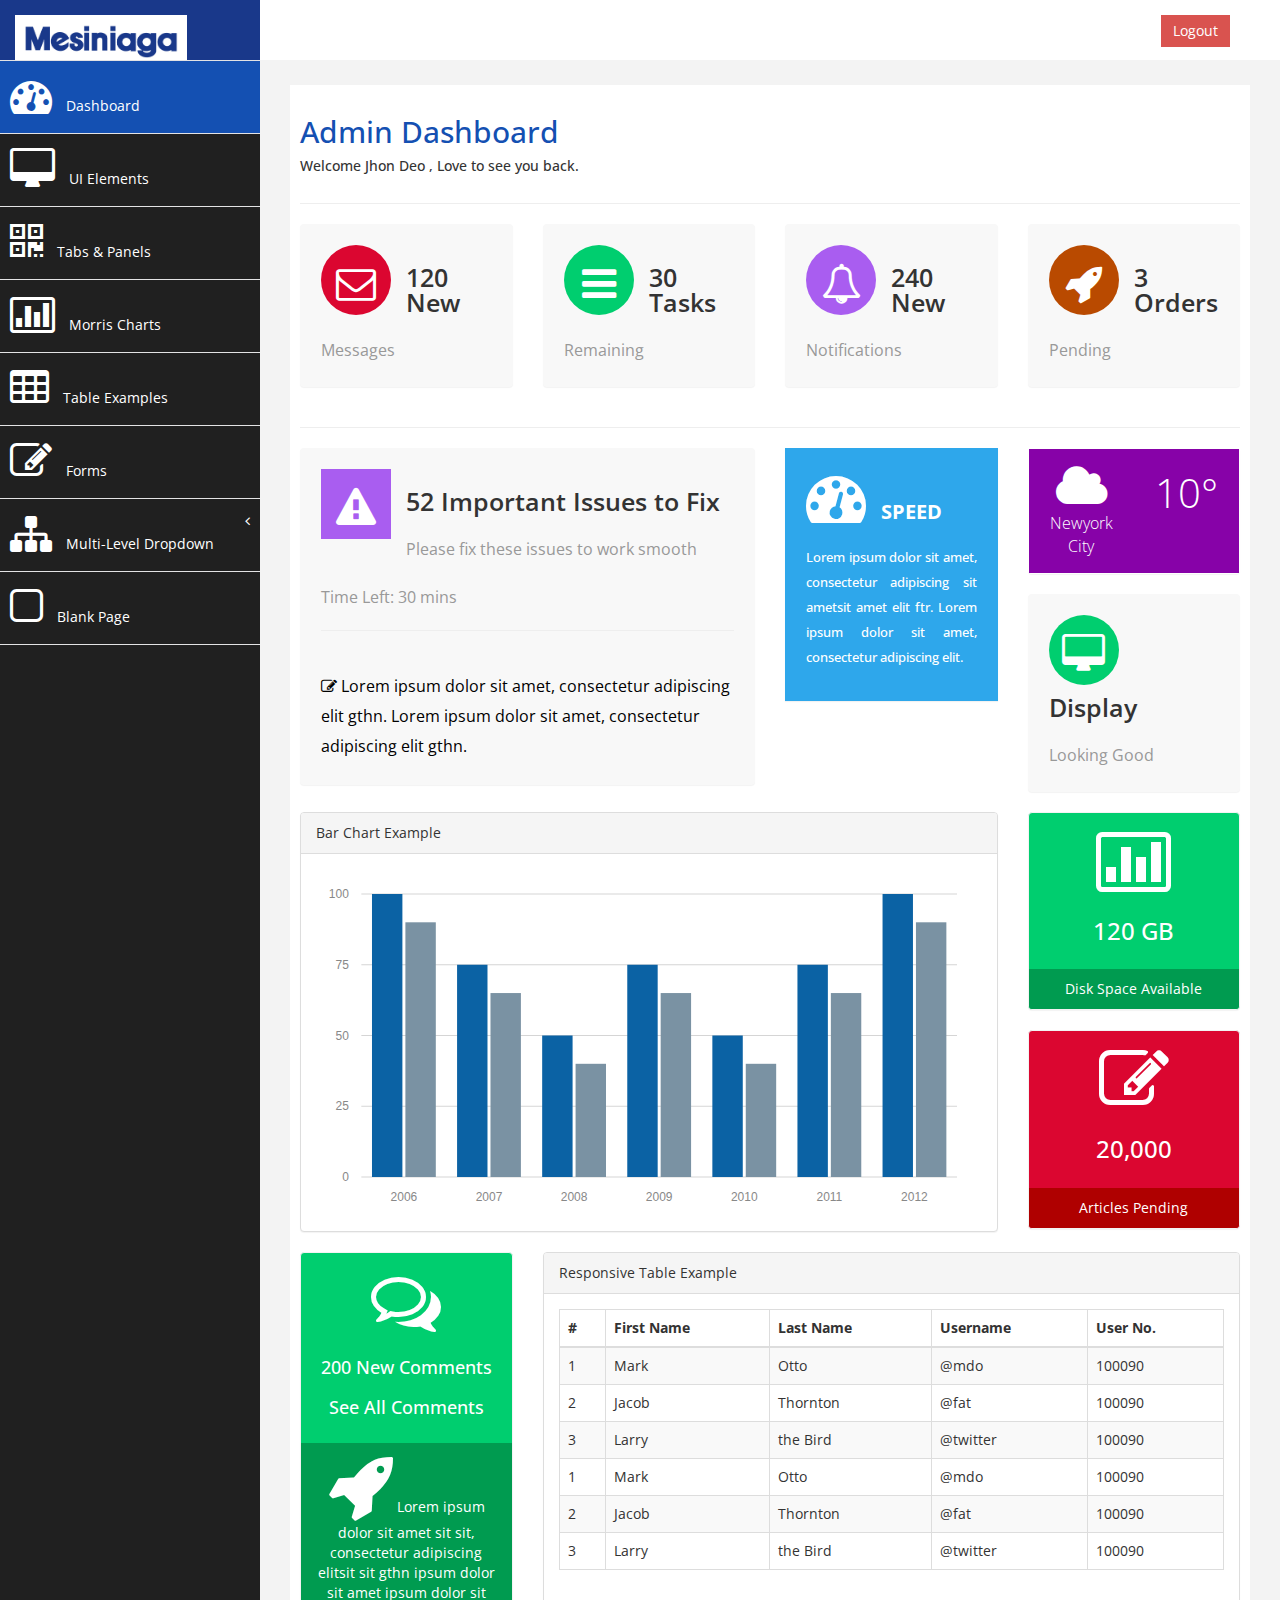
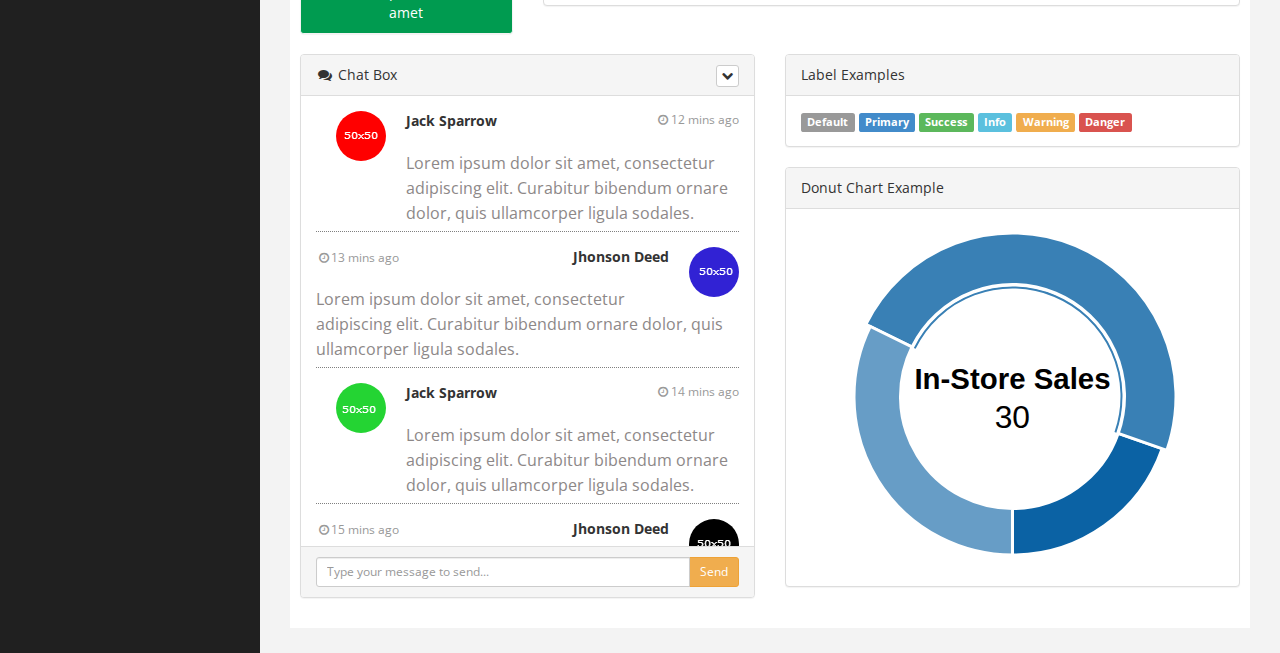
<file: KOPSystem/Dashboard/index.html>
﻿<!DOCTYPE html>
<html xmlns="http://www.w3.org/1999/xhtml">
<head>
      <meta charset="utf-8" />
    <meta name="viewport" content="width=device-width, initial-scale=1.0" />
    <title>Free Bootstrap Admin Template : Binary Admin</title>
	<!-- BOOTSTRAP STYLES-->
    <link href="assets/css/bootstrap.css" rel="stylesheet" />
     <!-- FONTAWESOME STYLES-->
    <link href="assets/css/font-awesome.css" rel="stylesheet" />
     <!-- MORRIS CHART STYLES-->
    <link href="assets/js/morris/morris-0.4.3.min.css" rel="stylesheet" />
        <!-- CUSTOM STYLES-->
    <link href="assets/css/custom.css" rel="stylesheet" />
     <!-- GOOGLE FONTS-->
   <link href='http://fonts.googleapis.com/css?family=Open+Sans' rel='stylesheet' type='text/css' />
</head>
<body>
    <div id="wrapper">
        <nav class="navbar navbar-default navbar-cls-top " role="navigation" style="margin-bottom: 0">
            <div class="navbar-header">
                <button type="button" class="navbar-toggle" data-toggle="collapse" data-target=".sidebar-collapse">
                    <span class="sr-only">Toggle navigation</span>
                    <span class="icon-bar"></span>
                    <span class="icon-bar"></span>
                    <span class="icon-bar"></span>
                </button>
                <a class="navbar-brand" href="index.html"><img src="../Login/Mesiniaga_logo.jpg" class="user-image img-responsive"/></a> 
            </div>
  <div style="color: white;
padding: 15px 50px 5px 50px;
float: right;
font-size: 16px;"> &nbsp; <a href="#" class="btn btn-danger square-btn-adjust">Logout</a> </div>
        </nav>   
           <!-- /. NAV TOP  -->
                <nav class="navbar-default navbar-side" role="navigation">
            <div class="sidebar-collapse">
                <ul class="nav" id="main-menu">
				<li class="text-center">
                    
					</li>
				
					
                    <li>
                        <a class="active-menu"  href="index.html"><i class="fa fa-dashboard fa-3x"></i> Dashboard</a>
                    </li>
                     <li>
                        <a  href="ui.html"><i class="fa fa-desktop fa-3x"></i> UI Elements</a>
                    </li>
                    <li>
                        <a  href="tab-panel.html"><i class="fa fa-qrcode fa-3x"></i> Tabs & Panels</a>
                    </li>
						   <li  >
                        <a   href="chart.html"><i class="fa fa-bar-chart-o fa-3x"></i> Morris Charts</a>
                    </li>	
                      <li  >
                        <a  href="table.html"><i class="fa fa-table fa-3x"></i> Table Examples</a>
                    </li>
                    <li  >
                        <a  href="form.html"><i class="fa fa-edit fa-3x"></i> Forms </a>
                    </li>				
					
					                   
                    <li>
                        <a href="#"><i class="fa fa-sitemap fa-3x"></i> Multi-Level Dropdown<span class="fa arrow"></span></a>
                        <ul class="nav nav-second-level">
                            <li>
                                <a href="#">Second Level Link</a>
                            </li>
                            <li>
                                <a href="#">Second Level Link</a>
                            </li>
                            <li>
                                <a href="#">Second Level Link<span class="fa arrow"></span></a>
                                <ul class="nav nav-third-level">
                                    <li>
                                        <a href="#">Third Level Link</a>
                                    </li>
                                    <li>
                                        <a href="#">Third Level Link</a>
                                    </li>
                                    <li>
                                        <a href="#">Third Level Link</a>
                                    </li>

                                </ul>
                               
                            </li>
                        </ul>
                      </li>  
                  <li  >
                        <a  href="blank.html"><i class="fa fa-square-o fa-3x"></i> Blank Page</a>
                    </li>	
                </ul>
               
            </div>
            
        </nav>  
        <!-- /. NAV SIDE  -->
        <div id="page-wrapper" >
            <div id="page-inner">
                <div class="row">
                    <div class="col-md-12">
                     <h2>Admin Dashboard</h2>   
                        <h5>Welcome Jhon Deo , Love to see you back. </h5>
                    </div>
                </div>              
                 <!-- /. ROW  -->
                  <hr />
                <div class="row">
                <div class="col-md-3 col-sm-6 col-xs-6">           
			<div class="panel panel-back noti-box">
                <span class="icon-box bg-color-red set-icon">
                    <i class="fa fa-envelope-o"></i>
                </span>
                <div class="text-box" >
                    <p class="main-text">120 New</p>
                    <p class="text-muted">Messages</p>
                </div>
             </div>
		     </div>
                    <div class="col-md-3 col-sm-6 col-xs-6">           
			<div class="panel panel-back noti-box">
                <span class="icon-box bg-color-green set-icon">
                    <i class="fa fa-bars"></i>
                </span>
                <div class="text-box" >
                    <p class="main-text">30 Tasks</p>
                    <p class="text-muted">Remaining</p>
                </div>
             </div>
		     </div>
                    <div class="col-md-3 col-sm-6 col-xs-6">           
			<div class="panel panel-back noti-box">
                <span class="icon-box bg-color-blue set-icon">
                    <i class="fa fa-bell-o"></i>
                </span>
                <div class="text-box" >
                    <p class="main-text">240 New</p>
                    <p class="text-muted">Notifications</p>
                </div>
             </div>
		     </div>
                    <div class="col-md-3 col-sm-6 col-xs-6">           
			<div class="panel panel-back noti-box">
                <span class="icon-box bg-color-brown set-icon">
                    <i class="fa fa-rocket"></i>
                </span>
                <div class="text-box" >
                    <p class="main-text">3 Orders</p>
                    <p class="text-muted">Pending</p>
                </div>
             </div>
		     </div>
			</div>
                 <!-- /. ROW  -->
                <hr />                
                <div class="row">
                    <div class="col-md-6 col-sm-12 col-xs-12">           
			<div class="panel panel-back noti-box">
                <span class="icon-box bg-color-blue">
                    <i class="fa fa-warning"></i>
                </span>
                <div class="text-box" >
                    <p class="main-text">52 Important Issues to Fix </p>
                    <p class="text-muted">Please fix these issues to work smooth</p>
                    <p class="text-muted">Time Left: 30 mins</p>
                    <hr />
                    <p class="text-muted">
                          <span class="text-muted color-bottom-txt"><i class="fa fa-edit"></i>
                               Lorem ipsum dolor sit amet, consectetur adipiscing elit gthn. 
                              Lorem ipsum dolor sit amet, consectetur adipiscing elit gthn. 
                               </span>
                    </p>
                </div>
             </div>
		     </div>
                    
                    
                    <div class="col-md-3 col-sm-12 col-xs-12">
                        <div class="panel back-dash">
                               <i class="fa fa-dashboard fa-3x"></i><strong> &nbsp; SPEED</strong>
                             <p class="text-muted">Lorem ipsum dolor sit amet, consectetur adipiscing sit ametsit amet elit ftr. Lorem ipsum dolor sit amet, consectetur adipiscing elit. </p>
                        </div>
                       
                    </div>
                    <div class="col-md-3 col-sm-12 col-xs-12 ">
                        <div class="panel ">
          <div class="main-temp-back">
            <div class="panel-body">
              <div class="row">
                <div class="col-xs-6"> <i class="fa fa-cloud fa-3x"></i> Newyork City </div>
                <div class="col-xs-6">
                  <div class="text-temp"> 10° </div>
                </div>
              </div>
            </div>
          </div>
          
        </div>
                     <div class="panel panel-back noti-box">
                <span class="icon-box bg-color-green set-icon">
                    <i class="fa fa-desktop"></i>
                </span>
                <div class="text-box" >
                    <p class="main-text">Display</p>
                    <p class="text-muted">Looking Good</p>
                </div>
             </div>
			
    </div>
                        
        </div>
                 <!-- /. ROW  -->
                <div class="row"> 
                    
                      
                               <div class="col-md-9 col-sm-12 col-xs-12">                     
                    <div class="panel panel-default">
                        <div class="panel-heading">
                            Bar Chart Example
                        </div>
                        <div class="panel-body">
                            <div id="morris-bar-chart"></div>
                        </div>
                    </div>            
                </div>
                    <div class="col-md-3 col-sm-12 col-xs-12">                       
                    <div class="panel panel-primary text-center no-boder bg-color-green">
                        <div class="panel-body">
                            <i class="fa fa-bar-chart-o fa-5x"></i>
                            <h3>120 GB </h3>
                        </div>
                        <div class="panel-footer back-footer-green">
                           Disk Space Available
                            
                        </div>
                    </div>
                    <div class="panel panel-primary text-center no-boder bg-color-red">
                        <div class="panel-body">
                            <i class="fa fa-edit fa-5x"></i>
                            <h3>20,000 </h3>
                        </div>
                        <div class="panel-footer back-footer-red">
                            Articles Pending
                            
                        </div>
                    </div>                         
                        </div>
                
           </div>
                 <!-- /. ROW  -->
                <div class="row" >
                    <div class="col-md-3 col-sm-12 col-xs-12">
  <div class="panel panel-primary text-center no-boder bg-color-green">
                        <div class="panel-body">
                            <i class="fa fa-comments-o fa-5x"></i>
                            <h4>200 New Comments </h4>
                             <h4>See All Comments  </h4>
                        </div>
                        <div class="panel-footer back-footer-green">
                             <i class="fa fa-rocket fa-5x"></i>
                            Lorem ipsum dolor sit amet sit sit, consectetur adipiscing elitsit sit gthn ipsum dolor sit amet ipsum dolor sit amet
                            
                        </div>
                    </div>
                    </div>
                    <div class="col-md-9 col-sm-12 col-xs-12">
               
                    <div class="panel panel-default">
                        <div class="panel-heading">
                           Responsive Table Example
                        </div>
                        <div class="panel-body">
                            <div class="table-responsive">
                                <table class="table table-striped table-bordered table-hover">
                                    <thead>
                                        <tr>
                                            <th>#</th>
                                            <th>First Name</th>
                                            <th>Last Name</th>
                                            <th>Username</th>
                                             <th>User No.</th>
                                        </tr>
                                    </thead>
                                    <tbody>
                                        <tr>
                                            <td>1</td>
                                            <td>Mark</td>
                                            <td>Otto</td>
                                            <td>@mdo</td>
                                            <td>100090</td>
                                        </tr>
                                        <tr>
                                            <td>2</td>
                                            <td>Jacob</td>
                                            <td>Thornton</td>
                                            <td>@fat</td>
                                            <td>100090</td>
                                        </tr>
                                        <tr>
                                            <td>3</td>
                                            <td>Larry</td>
                                            <td>the Bird</td>
                                            <td>@twitter</td>
                                            <td>100090</td>
                                        </tr>
                                         <tr>
                                            <td>1</td>
                                            <td>Mark</td>
                                            <td>Otto</td>
                                            <td>@mdo</td>
                                            <td>100090</td>
                                        </tr>
                                        <tr>
                                            <td>2</td>
                                            <td>Jacob</td>
                                            <td>Thornton</td>
                                            <td>@fat</td>
                                            <td>100090</td>
                                        </tr>
                                        <tr>
                                            <td>3</td>
                                            <td>Larry</td>
                                            <td>the Bird</td>
                                            <td>@twitter</td>
                                            <td>100090</td>
                                        </tr>

                                    </tbody>
                                </table>
                            </div>
                        </div>
                    </div>
                    
                    </div>
                </div>
                 <!-- /. ROW  -->
                <div class="row">
                    <div class="col-md-6 col-sm-12 col-xs-12">
                   
                    <div class="chat-panel panel panel-default chat-boder chat-panel-head" >
                        <div class="panel-heading">
                            <i class="fa fa-comments fa-fw"></i>
                            Chat Box
                            <div class="btn-group pull-right">
                                <button type="button" class="btn btn-default btn-xs dropdown-toggle" data-toggle="dropdown">
                                    <i class="fa fa-chevron-down"></i>
                                </button>
                                <ul class="dropdown-menu slidedown">
                                    <li>
                                        <a href="#">
                                            <i class="fa fa-refresh fa-fw"></i>Refresh
                                        </a>
                                    </li>
                                    <li>
                                        <a href="#">
                                            <i class="fa fa-check-circle fa-fw"></i>Available
                                        </a>
                                    </li>
                                    <li>
                                        <a href="#">
                                            <i class="fa fa-times fa-fw"></i>Busy
                                        </a>
                                    </li>
                                    <li>
                                        <a href="#">
                                            <i class="fa fa-clock-o fa-fw"></i>Away
                                        </a>
                                    </li>
                                    <li class="divider"></li>
                                    <li>
                                        <a href="#">
                                            <i class="fa fa-sign-out fa-fw"></i>Sign Out
                                        </a>
                                    </li>
                                </ul>
                            </div>
                        </div>

                        <div class="panel-body">
                            <ul class="chat-box">
                                <li class="left clearfix">
                                    <span class="chat-img pull-left">
                                        <img src="assets/img/1.png" alt="User" class="img-circle" />
                                    </span>
                                    <div class="chat-body">                                        
                                            <strong >Jack Sparrow</strong>
                                            <small class="pull-right text-muted">
                                                <i class="fa fa-clock-o fa-fw"></i>12 mins ago
                                            </small>                                      
                                        <p>
                                            Lorem ipsum dolor sit amet, consectetur adipiscing elit. Curabitur bibendum ornare dolor, quis ullamcorper ligula sodales.
                                        </p>
                                    </div>
                                </li>
                                <li class="right clearfix">
                                    <span class="chat-img pull-right">

                                        <img src="assets/img/2.png" alt="User" class="img-circle" />
                                    </span>
                                    <div class="chat-body clearfix">
                                        
                                            <small class=" text-muted">
                                                <i class="fa fa-clock-o fa-fw"></i>13 mins ago</small>
                                            <strong class="pull-right">Jhonson Deed</strong>
                                      
                                        <p>
                                            Lorem ipsum dolor sit amet, consectetur adipiscing elit. Curabitur bibendum ornare dolor, quis ullamcorper ligula sodales.
                                        </p>
                                    </div>
                                </li>
                                <li class="left clearfix">
                                    <span class="chat-img pull-left">
                                         <img src="assets/img/3.png" alt="User" class="img-circle" />
                                    </span>
                                    <div class="chat-body clearfix">
                                        
                                            <strong >Jack Sparrow</strong>
                                            <small class="pull-right text-muted">
                                                <i class="fa fa-clock-o fa-fw"></i>14 mins ago</small>
                                        
                                        <p>
                                            Lorem ipsum dolor sit amet, consectetur adipiscing elit. Curabitur bibendum ornare dolor, quis ullamcorper ligula sodales.
                                        </p>
                                    </div>
                                </li>
                                <li class="right clearfix">
                                    <span class="chat-img pull-right">
                                         <img src="assets/img/4.png" alt="User" class="img-circle" />
                                    </span>
                                    <div class="chat-body clearfix">
                                      
                                            <small class=" text-muted">
                                                <i class="fa fa-clock-o fa-fw"></i>15 mins ago</small>
                                            <strong class="pull-right">Jhonson Deed</strong>
                                       
                                        <p>
                                            Lorem ipsum dolor sit amet, consectetur adipiscing elit. Curabitur bibendum ornare dolor, quis ullamcorper ligula sodales.
                                        </p>
                                    </div>
                                </li>
                                    <li class="left clearfix">
                                    <span class="chat-img pull-left">
                                        <img src="assets/img/1.png" alt="User" class="img-circle" />
                                    </span>
                                    <div class="chat-body">                                        
                                            <strong >Jack Sparrow</strong>
                                            <small class="pull-right text-muted">
                                                <i class="fa fa-clock-o fa-fw"></i>12 mins ago
                                            </small>                                      
                                        <p>
                                            Lorem ipsum dolor sit amet, consectetur adipiscing elit. Curabitur bibendum ornare dolor, quis ullamcorper ligula sodales.
                                        </p>
                                    </div>
                                </li>
                                <li class="right clearfix">
                                    <span class="chat-img pull-right">
                                       <img src="assets/img/2.png" alt="User" class="img-circle" />
                                    </span>
                                    <div class="chat-body clearfix">
                                        
                                            <small class=" text-muted">
                                                <i class="fa fa-clock-o fa-fw"></i>13 mins ago</small>
                                            <strong class="pull-right">Jhonson Deed</strong>
                                      
                                        <p>
                                            Lorem ipsum dolor sit amet, consectetur adipiscing elit. Curabitur bibendum ornare dolor, quis ullamcorper ligula sodales.
                                        </p>
                                    </div>
                                </li>
                            </ul>
                        </div>

                        <div class="panel-footer">
                            <div class="input-group">
                                <input id="btn-input" type="text" class="form-control input-sm" placeholder="Type your message to send..." />
                                <span class="input-group-btn">
                                    <button class="btn btn-warning btn-sm" id="btn-chat">
                                        Send
                                    </button>
                                </span>
                            </div>
                        </div>

                    </div>
                    
                </div>
                    <div class="col-md-6 col-sm-12 col-xs-12">
                         <div class="panel panel-default">
                        <div class="panel-heading">
                           Label Examples
                        </div>
                        <div class="panel-body">
                            <span class="label label-default">Default</span>
<span class="label label-primary">Primary</span>
<span class="label label-success">Success</span>
<span class="label label-info">Info</span>
<span class="label label-warning">Warning</span>
<span class="label label-danger">Danger</span>
                        </div>
                    </div>
                         
                         <div class="panel panel-default">
                        <div class="panel-heading">
                            Donut Chart Example
                        </div>
                        <div class="panel-body">
                            <div id="morris-donut-chart"></div>
                        </div>
                    </div>
                      
                    </div>
                </div>     
                 <!-- /. ROW  -->           
    </div>
             <!-- /. PAGE INNER  -->
            </div>
         <!-- /. PAGE WRAPPER  -->
        </div>
     <!-- /. WRAPPER  -->
    <!-- SCRIPTS -AT THE BOTOM TO REDUCE THE LOAD TIME-->
    <!-- JQUERY SCRIPTS -->
    <script src="assets/js/jquery-1.10.2.js"></script>
      <!-- BOOTSTRAP SCRIPTS -->
    <script src="assets/js/bootstrap.min.js"></script>
    <!-- METISMENU SCRIPTS -->
    <script src="assets/js/jquery.metisMenu.js"></script>
     <!-- MORRIS CHART SCRIPTS -->
     <script src="assets/js/morris/raphael-2.1.0.min.js"></script>
    <script src="assets/js/morris/morris.js"></script>
      <!-- CUSTOM SCRIPTS -->
    <script src="assets/js/custom.js"></script>
    
   
</body>
</html>
</file>
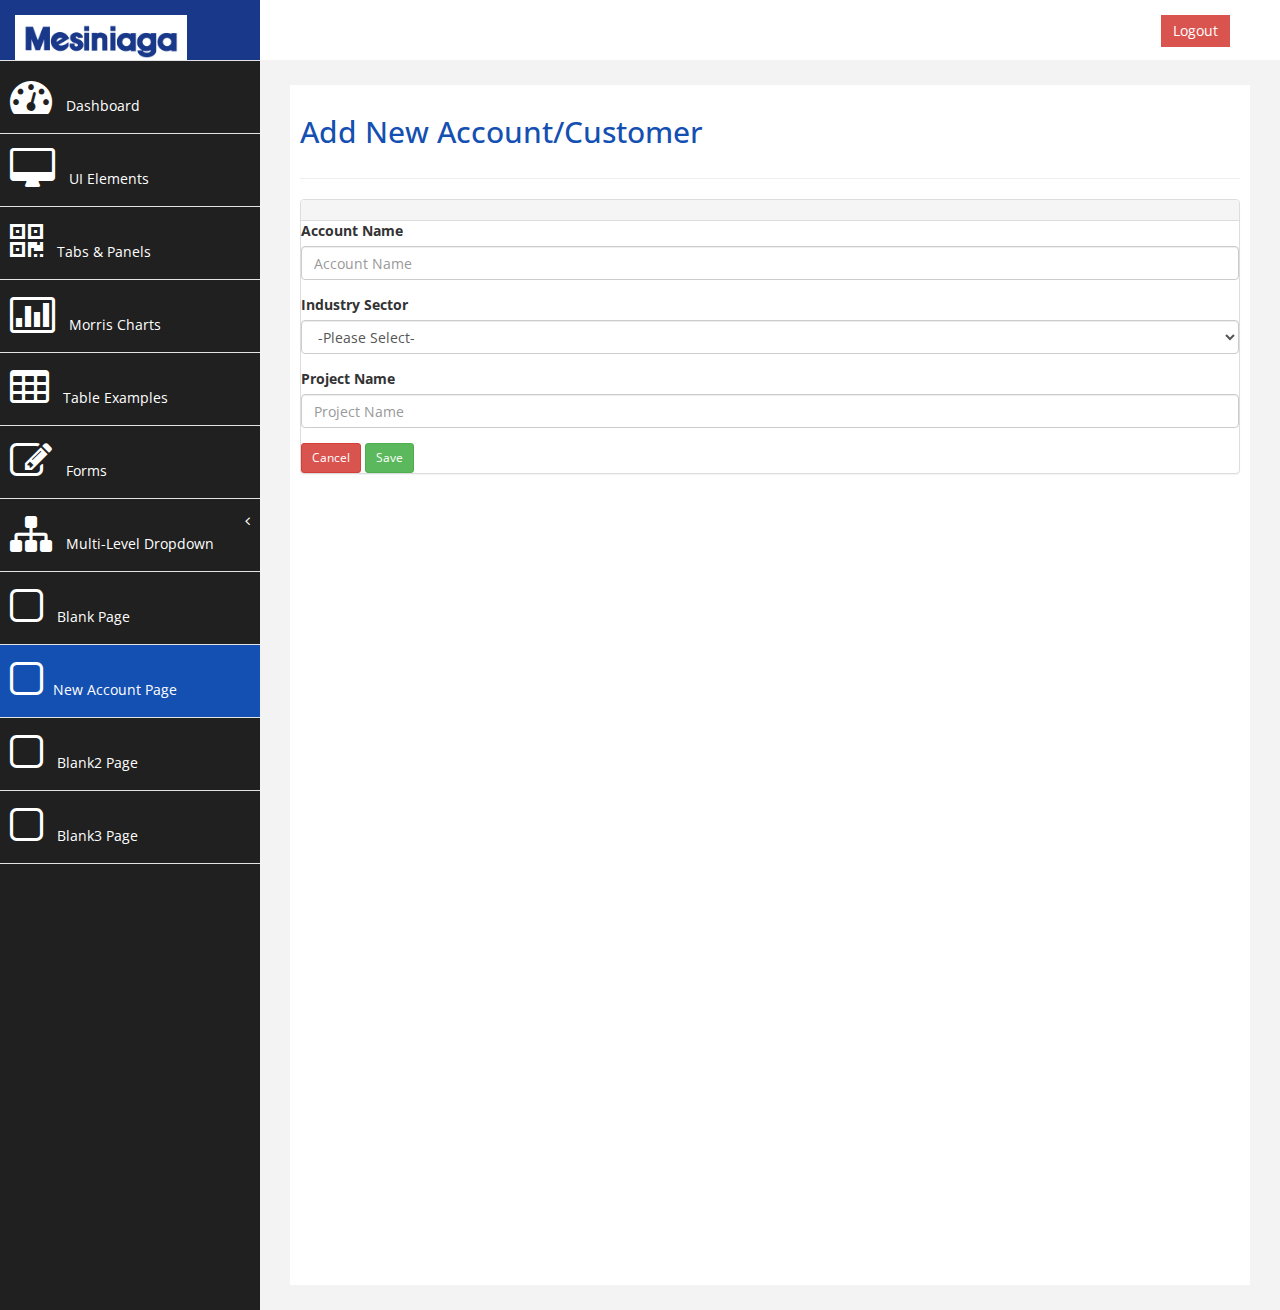
<file: KOPSystem/Dashboard/AddNewAccount.html>
<!DOCTYPE html>
<html xmlns="http://www.w3.org/1999/xhtml">
<head>
      <meta charset="utf-8" />
    <meta name="viewport" content="width=device-width, initial-scale=1.0" />
    <title>Free Bootstrap Admin Template : Binary Admin</title>
	<!-- BOOTSTRAP STYLES-->
    <link href="assets/css/bootstrap.css" rel="stylesheet" />
     <!-- FONTAWESOME STYLES-->
    <link href="assets/css/font-awesome.css" rel="stylesheet" />
        <!-- CUSTOM STYLES-->
    <link href="assets/css/custom.css" rel="stylesheet" />
     <!-- GOOGLE FONTS-->
   <link href='http://fonts.googleapis.com/css?family=Open+Sans' rel='stylesheet' type='text/css' />
</head>
<body>
    <div id="wrapper">
        <nav class="navbar navbar-default navbar-cls-top " role="navigation" style="margin-bottom: 0">
            <div class="navbar-header">
                <button type="button" class="navbar-toggle" data-toggle="collapse" data-target=".sidebar-collapse">
                    <span class="sr-only">Toggle navigation</span>
                    <span class="icon-bar"></span>
                    <span class="icon-bar"></span>
                    <span class="icon-bar"></span>
                </button>
                <a class="navbar-brand" href="index.html"><img src="../Login/Mesiniaga_logo.jpg" class="user-image img-responsive"/></a> 
            </div>
  <div style="color: white;
padding: 15px 50px 5px 50px;
float: right;
font-size: 16px;">&nbsp; <a href="#" class="btn btn-danger square-btn-adjust">Logout</a> </div>
        </nav>   
           <!-- /. NAV TOP  -->
                <nav class="navbar-default navbar-side" role="navigation">
            <div class="sidebar-collapse">
                <ul class="nav" id="main-menu">
				<li class="text-center">
                   
					</li>
				
					
                    <li>
                        <a  href="index.html"><i class="fa fa-dashboard fa-3x"></i> Dashboard</a>
                    </li>
                      <li>
                        <a  href="ui.html"><i class="fa fa-desktop fa-3x"></i> UI Elements</a>
                    </li>
                    <li>
                        <a  href="tab-panel.html"><i class="fa fa-qrcode fa-3x"></i> Tabs & Panels</a>
                    </li>
						   <li  >
                        <a  href="chart.html"><i class="fa fa-bar-chart-o fa-3x"></i> Morris Charts</a>
                    </li>	
                      <li  >
                        <a  href="table.html"><i class="fa fa-table fa-3x"></i> Table Examples</a>
                    </li>
                    <li  >
                        <a  href="form.html"><i class="fa fa-edit fa-3x"></i> Forms </a>
                    </li>				
					
					                   
                    <li>
                        <a href="#"><i class="fa fa-sitemap fa-3x"></i> Multi-Level Dropdown<span class="fa arrow"></span></a>
                        <ul class="nav nav-second-level">
                            <li>
                                <a href="#">Second Level Link</a>
                            </li>
                            <li>
                                <a href="#">Second Level Link</a>
                            </li>
                            <li>
                                <a href="#">Second Level Link<span class="fa arrow"></span></a>
                                <ul class="nav nav-third-level">
                                    <li>
                                        <a href="#">Third Level Link</a>
                                    </li>
                                    <li>
                                        <a href="#">Third Level Link</a>
                                    </li>
                                    <li>
                                        <a href="#">Third Level Link</a>
                                    </li>

                                </ul>
                               
                            </li>
                        </ul>
                      </li>  
                  <li  >
                        <a href="blank.html"><i class="fa fa-square-o fa-3x"></i> Blank Page</a>
                    </li>	
                    <li  >
                        <a  class="active-menu" href="AddNewAccount.html"><i class="fa fa-square-o fa-3x"></i>New Account  Page</a>
                    </li>	
                    <li  >
                        <a href="blank2.html"><i class="fa fa-square-o fa-3x"></i> Blank2 Page</a>
                    </li>	
                    <li  >
                        <a  href="blank3.html"><i class="fa fa-square-o fa-3x"></i> Blank3 Page</a>
                    </li>	
                    
                </ul>
               
            </div>
            
        </nav>  
        <!-- /. NAV SIDE  -->            
                     <div id="page-wrapper" >
                        <div id="page-inner">
                            <div class="row">
                                <div class="col-md-12">
                                 <h2>Add New Account/Customer</h2>   
                                   
                                </div>
                            </div>
                             <!-- /. ROW  -->
                             <hr />
                           <div class="row">
                            
                            <div class="col-md-12">
                                <!-- Form Elements -->
                                <div class="panel panel-default">
                                    <div class="panel-heading">
                                        
                                    </div>
                                   
                                    <div>   
                                        <form method="post" action="addAccount.php">                                   
                                        <div class="form-group">
                                            <label>Account Name</label>
                                            <input class="form-control" placeholder="Account Name" name="accountName" />
                                        </div>

                                                <div class="form-group">
                                                    <label>Industry Sector</label>
                                                    <select class="form-control" name="accountSector">
                                                        <option>-Please Select-</option>
                                                        <option>ENT</option>
                                                        <option>PUBLIC SECTOR</option>
                                                        <option>TELCO</option>
                                                        <option>PENANG</option>
                                                        
                                                    </select>
                                            </div>
                                            <div class="form-group">
                                                <label>Project Name</label>
                                                <input class="form-control" placeholder="Project Name" name="projectName" />
                                            </div>   
                                            <a href="#" class="btn btn-danger btn-sm">Cancel</a>
                                            <button type="submit" class="btn btn-success btn-sm">Save</button>
                                        </form>
                                </div>
                                
                                 <!-- End Form Elements -->
                            </div>
                            
                        </div>
                       
               
    </div>
             <!-- /. PAGE INNER  -->
            </div>
         <!-- /. PAGE WRAPPER  -->
        </div>
     <!-- /. WRAPPER  -->
    <!-- SCRIPTS -AT THE BOTOM TO REDUCE THE LOAD TIME-->
    <!-- JQUERY SCRIPTS -->
    <script src="assets/js/jquery-1.10.2.js"></script>
      <!-- BOOTSTRAP SCRIPTS -->
    <script src="assets/js/bootstrap.min.js"></script>
    <!-- METISMENU SCRIPTS -->
    <script src="assets/js/jquery.metisMenu.js"></script>
      <!-- CUSTOM SCRIPTS -->
    <script src="assets/js/custom.js"></script>
    
   
</body>
</html>
</file>
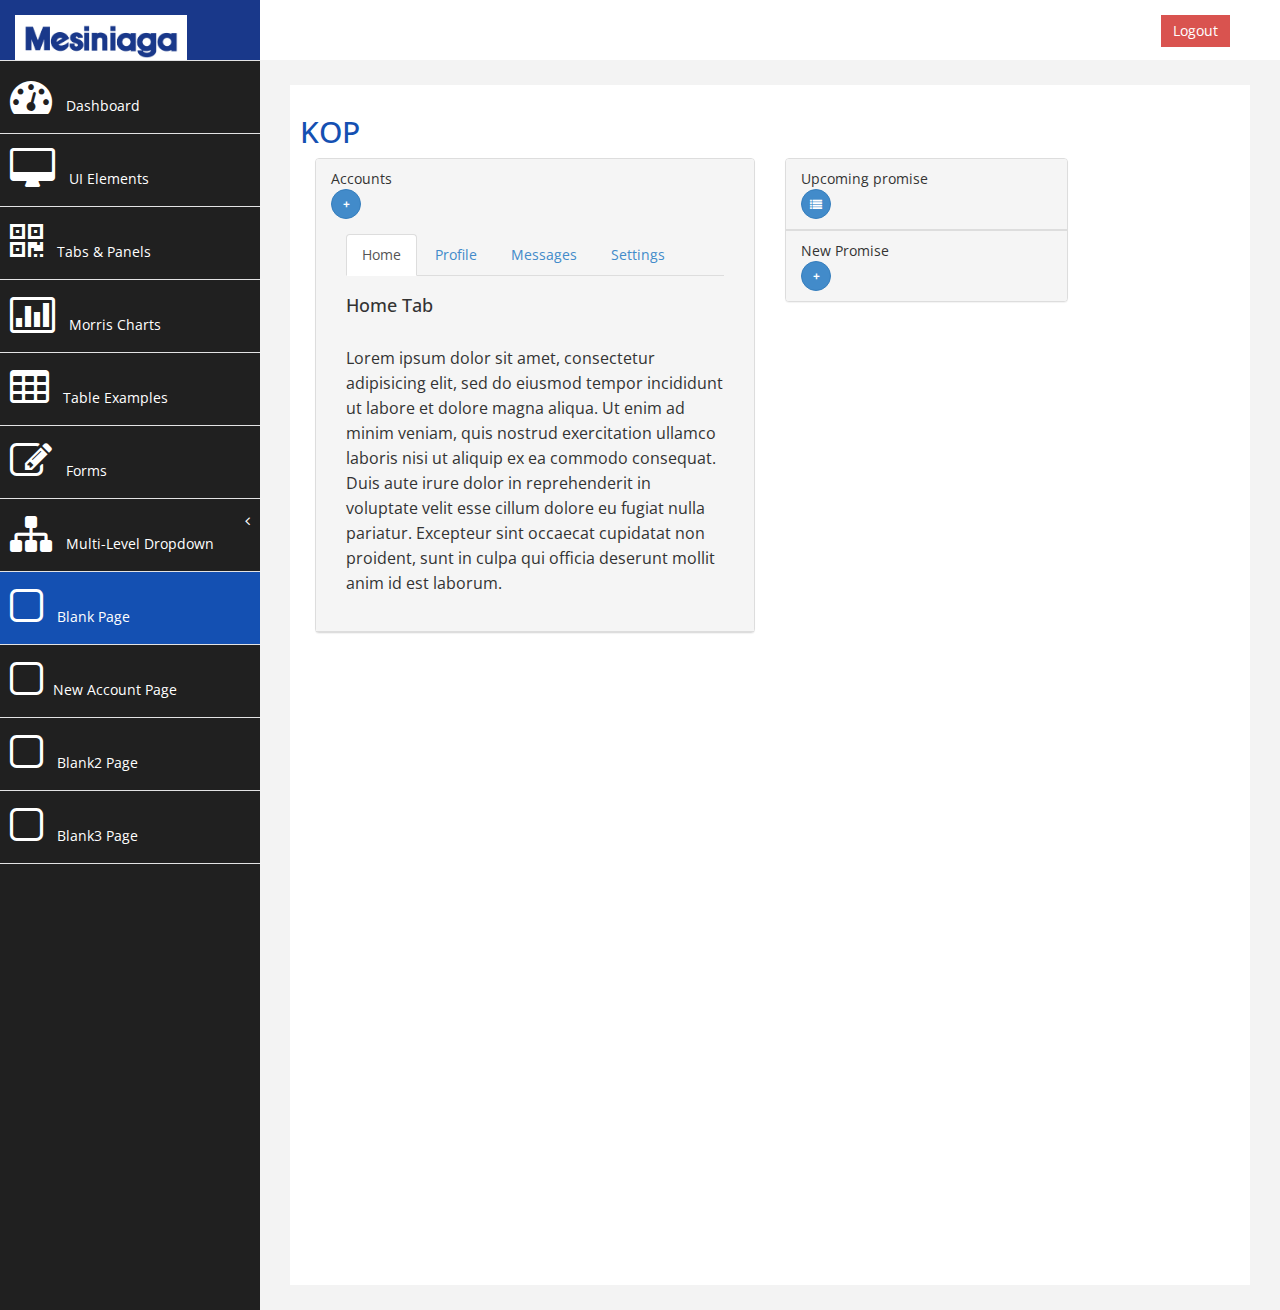
<file: KOPSystem/Dashboard/blank.html>
﻿<!DOCTYPE html>
<html xmlns="http://www.w3.org/1999/xhtml">
<head>
      <meta charset="utf-8" />
    <meta name="viewport" content="width=device-width, initial-scale=1.0" />
    <title>Free Bootstrap Admin Template : Binary Admin</title>
	<!-- BOOTSTRAP STYLES-->
    <link href="assets/css/bootstrap.css" rel="stylesheet" />
     <!-- FONTAWESOME STYLES-->
    <link href="assets/css/font-awesome.css" rel="stylesheet" />
        <!-- CUSTOM STYLES-->
    <link href="assets/css/custom.css" rel="stylesheet" />
     <!-- GOOGLE FONTS-->
   <link href='http://fonts.googleapis.com/css?family=Open+Sans' rel='stylesheet' type='text/css' />
</head>
<body>
    <div id="wrapper">
        <nav class="navbar navbar-default navbar-cls-top " role="navigation" style="margin-bottom: 0">
            <div class="navbar-header">
                <button type="button" class="navbar-toggle" data-toggle="collapse" data-target=".sidebar-collapse">
                    <span class="sr-only">Toggle navigation</span>
                    <span class="icon-bar"></span>
                    <span class="icon-bar"></span>
                    <span class="icon-bar"></span>
                </button>
                <a class="navbar-brand" href="index.html"><img src="../Login/Mesiniaga_logo.jpg" class="user-image img-responsive"/></a> 
            </div>
  <div style="color: white;
padding: 15px 50px 5px 50px;
float: right;
font-size: 16px;">&nbsp; <a href="#" class="btn btn-danger square-btn-adjust">Logout</a> </div>
        </nav>   
           <!-- /. NAV TOP  -->
                <nav class="navbar-default navbar-side" role="navigation">
            <div class="sidebar-collapse">
                <ul class="nav" id="main-menu">
				<li class="text-center">
                    
					</li>
				
					
                    <li>
                        <a  href="index.html"><i class="fa fa-dashboard fa-3x"></i> Dashboard</a>
                    </li>
                      <li>
                        <a  href="ui.html"><i class="fa fa-desktop fa-3x"></i> UI Elements</a>
                    </li>
                    <li>
                        <a  href="tab-panel.html"><i class="fa fa-qrcode fa-3x"></i> Tabs & Panels</a>
                    </li>
						   <li  >
                        <a  href="chart.html"><i class="fa fa-bar-chart-o fa-3x"></i> Morris Charts</a>
                    </li>	
                      <li  >
                        <a  href="table.html"><i class="fa fa-table fa-3x"></i> Table Examples</a>
                    </li>
                    <li  >
                        <a  href="form.html"><i class="fa fa-edit fa-3x"></i> Forms </a>
                    </li>				
					
					                   
                    <li>
                        <a href="#"><i class="fa fa-sitemap fa-3x"></i> Multi-Level Dropdown<span class="fa arrow"></span></a>
                        <ul class="nav nav-second-level">
                            <li>
                                <a href="#">Second Level Link</a>
                            </li>
                            <li>
                                <a href="#">Second Level Link</a>
                            </li>
                            <li>
                                <a href="#">Second Level Link<span class="fa arrow"></span></a>
                                <ul class="nav nav-third-level">
                                    <li>
                                        <a href="#">Third Level Link</a>
                                    </li>
                                    <li>
                                        <a href="#">Third Level Link</a>
                                    </li>
                                    <li>
                                        <a href="#">Third Level Link</a>
                                    </li>

                                </ul>
                               
                            </li>
                        </ul>
                      </li>  
                  <li  >
                        <a class="active-menu"  href="blank.html"><i class="fa fa-square-o fa-3x"></i> Blank Page</a>
                    </li>	
                    <li  >
                        <a href="AddNewAccount.html"><i class="fa fa-square-o fa-3x"></i>New Account  Page</a>
                    </li>
                    <li  >
                        <a   href="blank2.html"><i class="fa fa-square-o fa-3x"></i> Blank2 Page</a>
                    </li>	
                    <li  >
                        <a href="blank3.php"><i class="fa fa-square-o fa-3x"></i> Blank3 Page</a>
                    </li>
                </ul>
               
            </div>
            
        </nav>  
        <!-- /. NAV SIDE  -->
        <div id="page-wrapper" >
            <div id="page-inner">
                <div class="row">
                    <div class="col-md-12">
                     <h2>KOP</h2>   
                      
                        <div class="col-md-6 col-sm-6">
                            <div class="panel panel-default">
                                <div class="panel-heading">
                                    Accounts <span style="padding-left: 420px;"></span><button type="button" class="btn btn-primary btn-circle" onclick="location.href='AddNewAccount.html'"><b>+</b></button>
                                    </button> 
                                   
                                <div class="panel-body">
                                    <ul class="nav nav-tabs">
                                        <li class="active"><a href="#home" data-toggle="tab">Home</a>
                                        </li>
                                        <li class=""><a href="#profile" data-toggle="tab">Profile</a>
                                        </li>
                                        <li class=""><a href="#messages" data-toggle="tab">Messages</a>
                                        </li>
                                        <li class=""><a href="#settings" data-toggle="tab">Settings</a>
                                        </li>
                                    </ul>
        
                                    <div class="tab-content">
                                        <div class="tab-pane fade active in" id="home">
                                            <h4>Home Tab</h4>
                                            <p>Lorem ipsum dolor sit amet, consectetur adipisicing elit, sed do eiusmod tempor incididunt ut labore et dolore magna aliqua. Ut enim ad minim veniam, quis nostrud exercitation ullamco laboris nisi ut aliquip ex ea commodo consequat. Duis aute irure dolor in reprehenderit in voluptate velit esse cillum dolore eu fugiat nulla pariatur. Excepteur sint occaecat cupidatat non proident, sunt in culpa qui officia deserunt mollit anim id est laborum.</p>
                                        </div>
                                        <div class="tab-pane fade" id="profile">
                                            <h4>Profile Tab</h4>
                                            <p>Lorem ipsum dolor sit amet, consectetur adipisicing elit, sed do eiusmod tempor incididunt ut labore et dolore magna aliqua. Ut enim ad minim veniam, quis nostrud exercitation ullamco laboris nisi ut aliquip ex ea commodo consequat. Duis aute irure dolor in reprehenderit in voluptate velit esse cillum dolore eu fugiat nulla pariatur. Excepteur sint occaecat cupidatat non proident, sunt in culpa qui officia deserunt mollit anim id est laborum.</p>
                                        </div>
                                        <div class="tab-pane fade" id="messages">
                                            <h4>Messages Tab</h4>
                                            <p>Lorem ipsum dolor sit amet, consectetur adipisicing elit, sed do eiusmod tempor incididunt ut labore et dolore magna aliqua. Ut enim ad minim veniam, quis nostrud exercitation ullamco laboris nisi ut aliquip ex ea commodo consequat. Duis aute irure dolor in reprehenderit in voluptate velit esse cillum dolore eu fugiat nulla pariatur. Excepteur sint occaecat cupidatat non proident, sunt in culpa qui officia deserunt mollit anim id est laborum.</p>
                                        </div>
                                        <div class="tab-pane fade" id="settings">
                                            <h4>Settings Tab</h4>
                                            <p>Lorem ipsum dolor sit amet, consectetur adipisicing elit, sed do eiusmod tempor incididunt ut labore et dolore magna aliqua. Ut enim ad minim veniam, quis nostrud exercitation ullamco laboris nisi ut aliquip ex ea commodo consequat. Duis aute irure dolor in reprehenderit in voluptate velit esse cillum dolore eu fugiat nulla pariatur. Excepteur sint occaecat cupidatat non proident, sunt in culpa qui officia deserunt mollit anim id est laborum.</p>
                                        </div>
                                    </div>
                                </div>
                            </div>
                        </div>
                       
                    </div>
                    <div class="col-md-4 col-sm-4">
                        <div class="panel panel-default">
                            <div class="panel-heading">
                            Upcoming promise <span style="padding-left: 160px;"></span><button type="button" class="btn btn-primary btn-circle" onclick="location.href='blank2.html'"><i class="fa fa-list"></i>
                            </button> 
                            </div>
                            <!--div class="panel-body">
                            <p>...</p>
                            </div-->
                            <div class="panel-footer">
                               New Promise <span style="padding-left: 200px;"></span><button type="button" class="btn btn-primary btn-circle" onclick="location.href='blank3.php'"><b>+</b>
                                </button> 
                            </div>
                        </div>
                    </div>
                </div>
                 <!-- /. ROW  -->
                 <hr />
               
    </div>
             <!-- /. PAGE INNER  -->
            </div>
         <!-- /. PAGE WRAPPER  -->
        </div>
     <!-- /. WRAPPER  -->
    <!-- SCRIPTS -AT THE BOTOM TO REDUCE THE LOAD TIME-->
    <!-- JQUERY SCRIPTS -->
    <script src="assets/js/jquery-1.10.2.js"></script>
      <!-- BOOTSTRAP SCRIPTS -->
    <script src="assets/js/bootstrap.min.js"></script>
    <!-- METISMENU SCRIPTS -->
    <script src="assets/js/jquery.metisMenu.js"></script>
      <!-- CUSTOM SCRIPTS -->
    <script src="assets/js/custom.js"></script>
    
   
</body>
</html>
</file>
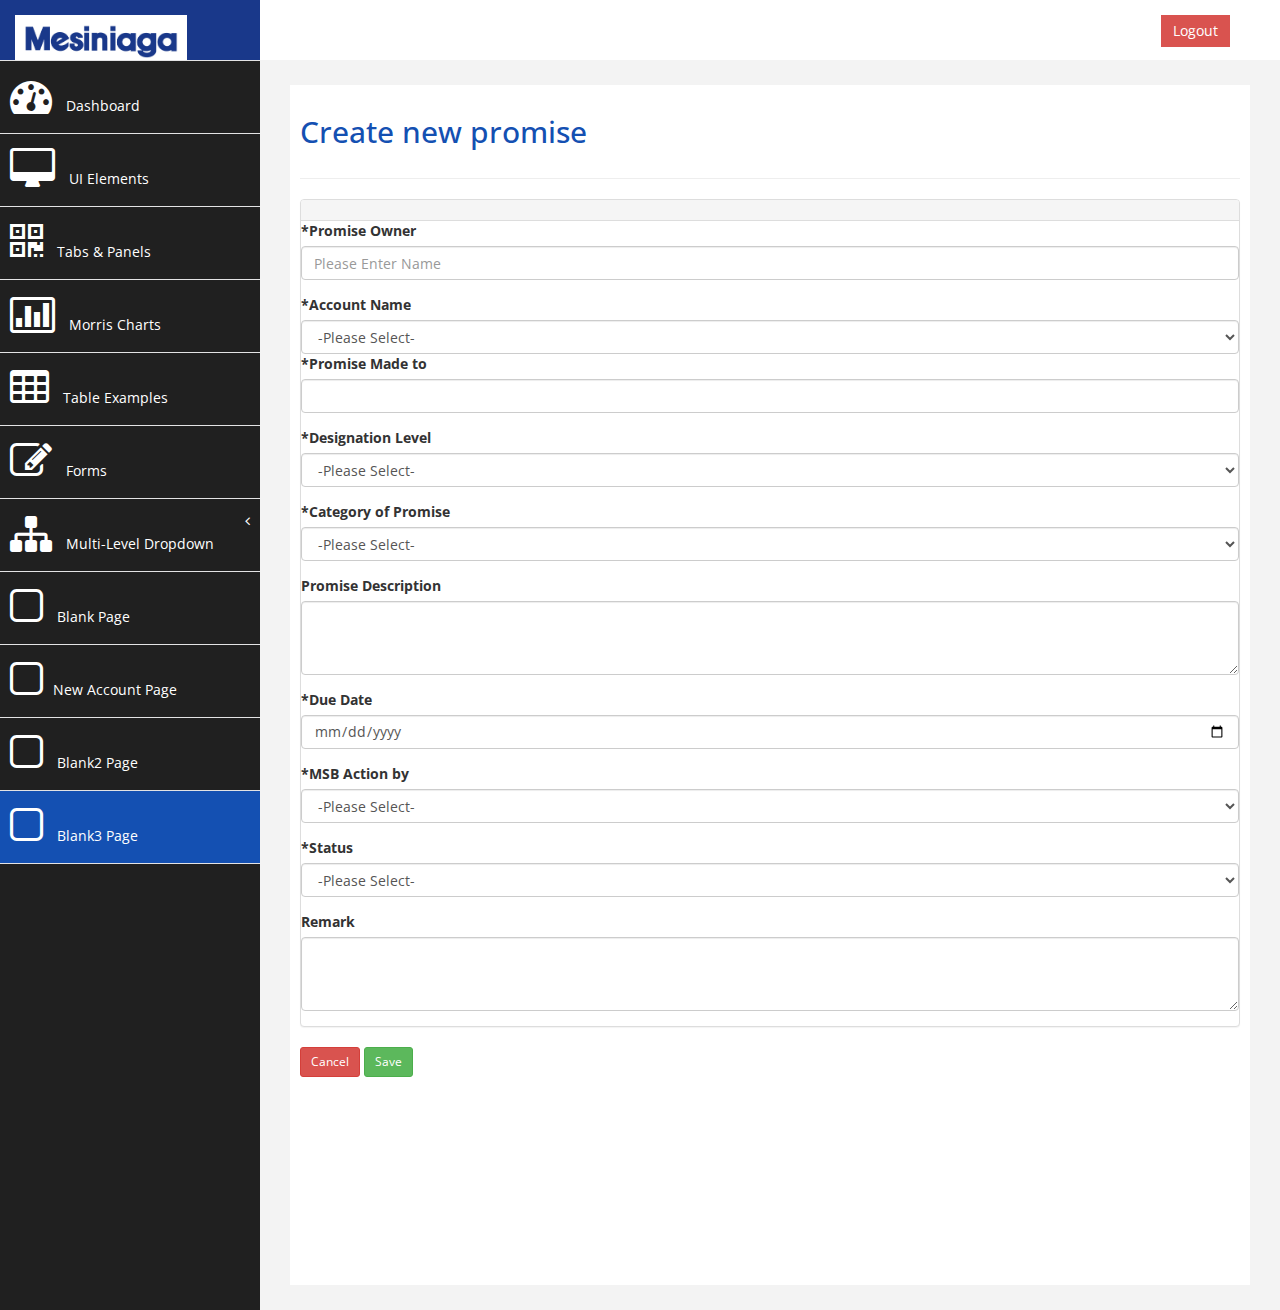
<file: KOPSystem/Dashboard/blank3.html>
<!DOCTYPE html>
<html xmlns="http://www.w3.org/1999/xhtml">
<head>
      <meta charset="utf-8" />
    <meta name="viewport" content="width=device-width, initial-scale=1.0" />
    <title>Free Bootstrap Admin Template : Binary Admin</title>
	<!-- BOOTSTRAP STYLES-->
    <link href="assets/css/bootstrap.css" rel="stylesheet" />
     <!-- FONTAWESOME STYLES-->
    <link href="assets/css/font-awesome.css" rel="stylesheet" />
        <!-- CUSTOM STYLES-->
    <link href="assets/css/custom.css" rel="stylesheet" />
     <!-- GOOGLE FONTS-->
   <link href='http://fonts.googleapis.com/css?family=Open+Sans' rel='stylesheet' type='text/css' />
</head>
<body>
    <div id="wrapper">
        <nav class="navbar navbar-default navbar-cls-top " role="navigation" style="margin-bottom: 0">
            <div class="navbar-header">
                <button type="button" class="navbar-toggle" data-toggle="collapse" data-target=".sidebar-collapse">
                    <span class="sr-only">Toggle navigation</span>
                    <span class="icon-bar"></span>
                    <span class="icon-bar"></span>
                    <span class="icon-bar"></span>
                </button>
                <a class="navbar-brand" href="index.html"><img src="../Login/Mesiniaga_logo.jpg" class="user-image img-responsive"/></a> 
            </div>
  <div style="color: white;
padding: 15px 50px 5px 50px;
float: right;
font-size: 16px;">&nbsp; <a href="#" class="btn btn-danger square-btn-adjust">Logout</a> </div>
        </nav>   
           <!-- /. NAV TOP  -->
                <nav class="navbar-default navbar-side" role="navigation">
            <div class="sidebar-collapse">
                <ul class="nav" id="main-menu">
				<li class="text-center">
                   
					</li>
				
					
                    <li>
                        <a  href="index.html"><i class="fa fa-dashboard fa-3x"></i> Dashboard</a>
                    </li>
                      <li>
                        <a  href="ui.html"><i class="fa fa-desktop fa-3x"></i> UI Elements</a>
                    </li>
                    <li>
                        <a  href="tab-panel.html"><i class="fa fa-qrcode fa-3x"></i> Tabs & Panels</a>
                    </li>
						   <li  >
                        <a  href="chart.html"><i class="fa fa-bar-chart-o fa-3x"></i> Morris Charts</a>
                    </li>	
                      <li  >
                        <a  href="table.html"><i class="fa fa-table fa-3x"></i> Table Examples</a>
                    </li>
                    <li  >
                        <a  href="form.html"><i class="fa fa-edit fa-3x"></i> Forms </a>
                    </li>				
					
					                   
                    <li>
                        <a href="#"><i class="fa fa-sitemap fa-3x"></i> Multi-Level Dropdown<span class="fa arrow"></span></a>
                        <ul class="nav nav-second-level">
                            <li>
                                <a href="#">Second Level Link</a>
                            </li>
                            <li>
                                <a href="#">Second Level Link</a>
                            </li>
                            <li>
                                <a href="#">Second Level Link<span class="fa arrow"></span></a>
                                <ul class="nav nav-third-level">
                                    <li>
                                        <a href="#">Third Level Link</a>
                                    </li>
                                    <li>
                                        <a href="#">Third Level Link</a>
                                    </li>
                                    <li>
                                        <a href="#">Third Level Link</a>
                                    </li>

                                </ul>
                               
                            </li>
                        </ul>
                      </li>  
                  <li  >
                        <a href="blank.html"><i class="fa fa-square-o fa-3x"></i> Blank Page</a>
                    </li>	
                    <li  >
                        <a  href="AddNewAccount.html"><i class="fa fa-square-o fa-3x"></i>New Account  Page</a>
                    </li>
                    <li  >
                        <a href="blank2.html"><i class="fa fa-square-o fa-3x"></i> Blank2 Page</a>
                    </li>	
                    <li  >
                        <a  class="active-menu" href="blank3.html"><i class="fa fa-square-o fa-3x"></i> Blank3 Page</a>
                    </li>	
                </ul>
               
            </div>
            
        </nav>  
        <!-- /. NAV SIDE  -->            
                     <div id="page-wrapper" >
                        <div id="page-inner">
                            <div class="row">
                                <div class="col-md-12">
                                 <h2>Create new promise</h2>   
                                   
                                </div>
                            </div>
                             <!-- /. ROW  -->
                             <hr />
                           <div class="row">
                            <div class="col-md-12">
                                <!-- Form Elements -->
                                <form method="post" action="AddPromise.php">
                                <div class="panel panel-default">
                                    <div class="panel-heading">
                                        
                                    </div>
                                   
                                    <div>
                                        
                                        <div class="form-group">
                                            <label>*Promise Owner</label>
                                            <input class="form-control" placeholder="Please Enter Name" name="PromiseOwner" />
                                        </div>

                                        <div class="form-group">
                                            <label>*Account Name</label>
                                            <select class="form-control" name="Account">
                                                <option>-Please Select-</option>
                                                <option>UEMS</option>
                                                <option>Axiata</option>
                                                <option>MIDA</option>
                                                <option>//connect with database to add option</option>
                                            </select>

                                            <div class="form-group">
                                                <label>*Promise Made to</label>
                                                <input class="form-control" name="madeTo" />
                                            </div>

                                            <div class="form-group">
                                                <label>*Designation Level</label>
                                                <select class="form-control" name="Designation-level">
                                                    <option>-Please Select-</option>
                                                    <option>1111</option>
                                                    <option>2222</option>
                                                    <option>3333</option>
                                                    <option>//connect with database to add option</option>
                                                </select>
                                            </div> 
                                            <div class="form-group">
                                                <label>*Category of Promise</label>
                                                <select class="form-control" name="Category">
                                                    <option>-Please Select-</option>
                                                    <option>Contractual Promise</option>
                                                    <option>Non-Contractual Promise</option>
                                                    
                                                </select>
                                            </div>

                                            <div class="form-group">
                                                <label>Promise Description</label>
                                                <textarea class="form-control" rows="3" name="Description"></textarea>
                                            </div>
                                            <div class="form-group">
                                                <label>*Due Date</label>
                                                <input type="date" class="form-control" name="duedate" />
                                            </div>
                                            <div class="form-group">
                                            <label>*MSB Action by</label>
                                            <select class="form-control" name="actionBy">
                                                <option>-Please Select-</option>
                                                <option>Azrai</option>
                                                <option>Adam</option>
                                                <option>Ocad</option>
                                                <option>//connect with database to add option</option>
                                            </select>
                                            </div>
                                            <div class="form-group">
                                                <label>*Status</label>
                                                <select class="form-control" name="status">
                                                    <option>-Please Select-</option>
                                                    <option>In Progress</option>
                                                    <option>Pending</option>
                                                    <option>Complete</option>
                                                    
                                                </select>
                                            </div>
                                            <div class="form-group" name="Remark">
                                                <label>Remark</label>
                                                <textarea class="form-control" rows="3"></textarea>
                                            </div>
                                       
                                </div>
                                
                                 <!-- End Form Elements -->
                            </div>
                            
                        </div>
                        <a href="#" class="btn btn-danger btn-sm">Cancel</a>
                        <button type="submit" class="btn btn-success btn-sm">Save</button>
                        </form>
    </div>
             <!-- /. PAGE INNER  -->
            </div>
         <!-- /. PAGE WRAPPER  -->
        </div>
     <!-- /. WRAPPER  -->
    <!-- SCRIPTS -AT THE BOTOM TO REDUCE THE LOAD TIME-->
    <!-- JQUERY SCRIPTS -->
    <script src="assets/js/jquery-1.10.2.js"></script>
      <!-- BOOTSTRAP SCRIPTS -->
    <script src="assets/js/bootstrap.min.js"></script>
    <!-- METISMENU SCRIPTS -->
    <script src="assets/js/jquery.metisMenu.js"></script>
      <!-- CUSTOM SCRIPTS -->
    <script src="assets/js/custom.js"></script>
    
   
</body>
</html>
</file>
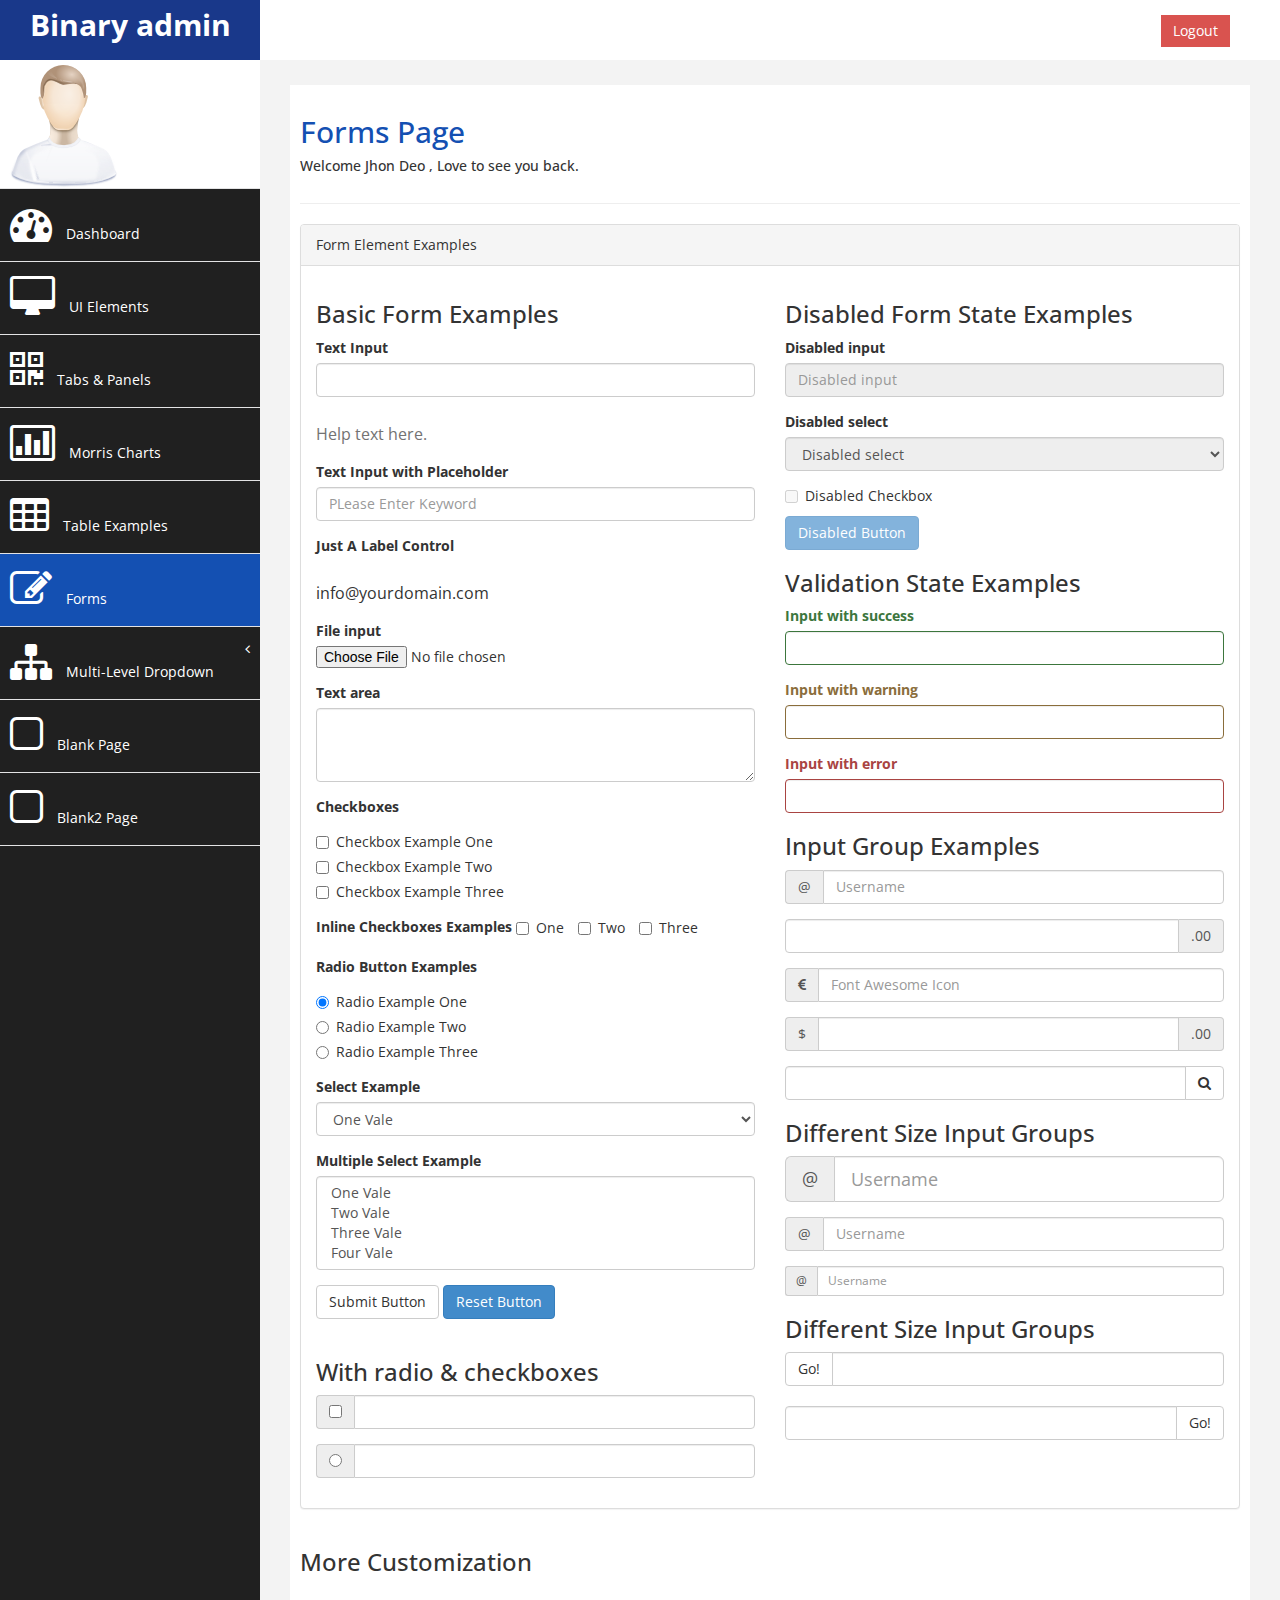
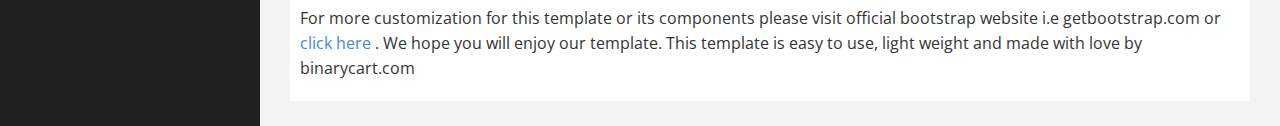
<file: KOPSystem/Dashboard/form.html>
﻿<!DOCTYPE html>
<html xmlns="http://www.w3.org/1999/xhtml">
<head>
      <meta charset="utf-8" />
    <meta name="viewport" content="width=device-width, initial-scale=1.0" />
    <title>Free Bootstrap Admin Template : Binary Admin</title>
	<!-- BOOTSTRAP STYLES-->
    <link href="assets/css/bootstrap.css" rel="stylesheet" />
     <!-- FONTAWESOME STYLES-->
    <link href="assets/css/font-awesome.css" rel="stylesheet" />
        <!-- CUSTOM STYLES-->
    <link href="assets/css/custom.css" rel="stylesheet" />
     <!-- GOOGLE FONTS-->
   <link href='http://fonts.googleapis.com/css?family=Open+Sans' rel='stylesheet' type='text/css' />
</head>
<body>
    <div id="wrapper">
        <nav class="navbar navbar-default navbar-cls-top " role="navigation" style="margin-bottom: 0">
            <div class="navbar-header">
                <button type="button" class="navbar-toggle" data-toggle="collapse" data-target=".sidebar-collapse">
                    <span class="sr-only">Toggle navigation</span>
                    <span class="icon-bar"></span>
                    <span class="icon-bar"></span>
                    <span class="icon-bar"></span>
                </button>
                <a class="navbar-brand" href="index.html">Binary admin</a> 
            </div>
  <div style="color: white;
padding: 15px 50px 5px 50px;
float: right;
font-size: 16px;"> Last access : 30 May 2014 &nbsp; <a href="#" class="btn btn-danger square-btn-adjust">Logout</a> </div>
        </nav>   
           <!-- /. NAV TOP  -->
                <nav class="navbar-default navbar-side" role="navigation">
            <div class="sidebar-collapse">
                <ul class="nav" id="main-menu">
				<li class="text-center">
                    <img src="assets/img/find_user.png" class="user-image img-responsive"/>
					</li>
				
					
                    <li>
                        <a  href="index.html"><i class="fa fa-dashboard fa-3x"></i> Dashboard</a>
                    </li>
                      <li>
                        <a  href="ui.html"><i class="fa fa-desktop fa-3x"></i> UI Elements</a>
                    </li>
                    <li>
                        <a  href="tab-panel.html"><i class="fa fa-qrcode fa-3x"></i> Tabs & Panels</a>
                    </li>
						   <li  >
                        <a  href="chart.html"><i class="fa fa-bar-chart-o fa-3x"></i> Morris Charts</a>
                    </li>	
                      <li  >
                        <a  href="table.html"><i class="fa fa-table fa-3x"></i> Table Examples</a>
                    </li>
                    <li  >
                        <a class="active-menu"  href="form.html"><i class="fa fa-edit fa-3x"></i> Forms </a>
                    </li>				
					
					                   
                    <li>
                        <a href="#"><i class="fa fa-sitemap fa-3x"></i> Multi-Level Dropdown<span class="fa arrow"></span></a>
                        <ul class="nav nav-second-level">
                            <li>
                                <a href="#">Second Level Link</a>
                            </li>
                            <li>
                                <a href="#">Second Level Link</a>
                            </li>
                            <li>
                                <a href="#">Second Level Link<span class="fa arrow"></span></a>
                                <ul class="nav nav-third-level">
                                    <li>
                                        <a href="#">Third Level Link</a>
                                    </li>
                                    <li>
                                        <a href="#">Third Level Link</a>
                                    </li>
                                    <li>
                                        <a href="#">Third Level Link</a>
                                    </li>

                                </ul>
                               
                            </li>
                        </ul>
                      </li>  
                  <li  >
                        <a   href="blank.html"><i class="fa fa-square-o fa-3x"></i> Blank Page</a>
                    </li>	
                    <li  >
                        <a   href="blank2.html"><i class="fa fa-square-o fa-3x"></i> Blank2 Page</a>
                    </li>	  
                </ul>
               
            </div>
            
        </nav>  
        <!-- /. NAV SIDE  -->
        <div id="page-wrapper" >
            <div id="page-inner">
                <div class="row">
                    <div class="col-md-12">
                     <h2>Forms Page</h2>   
                        <h5>Welcome Jhon Deo , Love to see you back. </h5>
                       
                    </div>
                </div>
                 <!-- /. ROW  -->
                 <hr />
               <div class="row">
                <div class="col-md-12">
                    <!-- Form Elements -->
                    <div class="panel panel-default">
                        <div class="panel-heading">
                            Form Element Examples
                        </div>
                        <div class="panel-body">
                            <div class="row">
                                <div class="col-md-6">
                                    <h3>Basic Form Examples</h3>
                                    <form role="form">
                                        <div class="form-group">
                                            <label>Text Input</label>
                                            <input class="form-control" />
                                            <p class="help-block">Help text here.</p>
                                        </div>
                                        <div class="form-group">
                                            <label>Text Input with Placeholder</label>
                                            <input class="form-control" placeholder="PLease Enter Keyword" />
                                        </div>
                                        <div class="form-group">
                                            <label>Just A Label Control</label>
                                            <p class="form-control-static">info@yourdomain.com</p>
                                        </div>
                                        <div class="form-group">
                                            <label>File input</label>
                                            <input type="file" />
                                        </div>
                                        <div class="form-group">
                                            <label>Text area</label>
                                            <textarea class="form-control" rows="3"></textarea>
                                        </div>
                                        <div class="form-group">
                                            <label>Checkboxes</label>
                                            <div class="checkbox">
                                                <label>
                                                    <input type="checkbox" value="" />Checkbox Example One
                                                </label>
                                            </div>
                                            <div class="checkbox">
                                                <label>
                                                    <input type="checkbox" value=""/>Checkbox Example Two
                                                </label>
                                            </div>
                                            <div class="checkbox">
                                                <label>
                                                    <input type="checkbox" value=""/>Checkbox Example Three
                                                </label>
                                            </div>
                                        </div>
                                        <div class="form-group">
                                            <label>Inline Checkboxes Examples</label>
                                            <label class="checkbox-inline">
                                                <input type="checkbox"/> One
                                            </label>
                                            <label class="checkbox-inline">
                                                <input type="checkbox"/> Two
                                            </label>
                                            <label class="checkbox-inline">
                                                <input type="checkbox"/> Three
                                            </label>
                                        </div>
                                        <div class="form-group">
                                            <label>Radio Button Examples</label>
                                            <div class="radio">
                                                <label>
                                                    <input type="radio" name="optionsRadios" id="optionsRadios1" value="option1" checked />Radio Example One
                                                </label>
                                            </div>
                                            <div class="radio">
                                                <label>
                                                    <input type="radio" name="optionsRadios" id="optionsRadios2" value="option2"/>Radio Example Two
                                                </label>
                                            </div>
                                            <div class="radio">
                                                <label>
                                                    <input type="radio" name="optionsRadios" id="optionsRadios3" value="option3"/>Radio Example Three
                                                </label>
                                            </div>
                                        </div>
                                        
                                        <div class="form-group">
                                            <label>Select Example</label>
                                            <select class="form-control">
                                                <option>One Vale</option>
                                                <option>Two Vale</option>
                                                <option>Three Vale</option>
                                                <option>Four Vale</option>
                                            </select>
                                        </div>
                                        <div class="form-group">
                                            <label>Multiple Select Example</label>
                                            <select multiple class="form-control">
                                                <option>One Vale</option>
                                                <option>Two Vale</option>
                                                <option>Three Vale</option>
                                                <option>Four Vale</option>
                                            </select>
                                        </div>
                                        <button type="submit" class="btn btn-default">Submit Button</button>
                                        <button type="reset" class="btn btn-primary">Reset Button</button>

                                    </form>
                                    <br />
                                      <h3>With radio & checkboxes</h3>
                                    <form>

    <div class="form-group input-group">
      <span class="input-group-addon">
        <input type="checkbox" />
      </span>
      <input type="text" class="form-control" />
    </div>
                                         <div class="form-group input-group">
      <span class="input-group-addon">
        <input type="radio" />
      </span>
      <input type="text" class="form-control" />
    </div>
                                    </form>

                                 
    </div>
                                
                                <div class="col-md-6">
                                    <h3>Disabled Form State Examples</h3>
                                    <form role="form">
                                        <fieldset disabled="disabled">
                                            <div class="form-group">
                                                <label for="disabledSelect">Disabled input</label>
                                                <input class="form-control" id="disabledInput" type="text" placeholder="Disabled input" disabled />
                                            </div>
                                            <div class="form-group">
                                                <label for="disabledSelect">Disabled select </label>
                                                <select id="disabledSelect" class="form-control">
                                                    <option>Disabled select</option>
                                                </select>
                                            </div>
                                            <div class="checkbox">
                                                <label>
                                                    <input type="checkbox" />Disabled Checkbox
                                                </label>
                                            </div>
                                            <button type="submit" class="btn btn-primary">Disabled Button</button>
                                        </fieldset>
                                    </form>
                                    <h3>Validation State Examples</h3>
                                    <form role="form">
                                        <div class="form-group has-success">
                                            <label class="control-label" for="inputSuccess">Input with success</label>
                                            <input type="text" class="form-control" id="inputSuccess">
                                        </div>
                                        <div class="form-group has-warning">
                                            <label class="control-label" for="inputWarning">Input with warning</label>
                                            <input type="text" class="form-control" id="inputWarning">
                                        </div>
                                        <div class="form-group has-error">
                                            <label class="control-label" for="inputError">Input with error</label>
                                            <input type="text" class="form-control" id="inputError">
                                        </div>
                                    </form>
                                    <h3>Input Group Examples</h3>
                                    <form role="form">
                                        <div class="form-group input-group">
                                            <span class="input-group-addon">@</span>
                                            <input type="text" class="form-control" placeholder="Username">
                                        </div>
                                        <div class="form-group input-group">
                                            <input type="text" class="form-control">
                                            <span class="input-group-addon">.00</span>
                                        </div>
                                        <div class="form-group input-group">
                                            <span class="input-group-addon"><i class="fa fa-eur"></i>
                                            </span>
                                            <input type="text" class="form-control" placeholder="Font Awesome Icon">
                                        </div>
                                        <div class="form-group input-group">
                                            <span class="input-group-addon">$</span>
                                            <input type="text" class="form-control">
                                            <span class="input-group-addon">.00</span>
                                        </div>
                                        <div class="form-group input-group">
                                            <input type="text" class="form-control">
                                            <span class="input-group-btn">
                                                <button class="btn btn-default" type="button"><i class="fa fa-search"></i>
                                                </button>
                                            </span>
                                        </div>
                                    </form>
                                    <h3>Different Size Input Groups</h3>
                                     <form role="form">
  <div class=" form-group input-group input-group-lg">
  <span class="input-group-addon">@</span>
  <input type="text" class="form-control" placeholder="Username" />
</div>

<div class="form-group input-group">
  <span class="input-group-addon">@</span>
  <input type="text" class="form-control" placeholder="Username" />
</div>

<div class="form-group input-group input-group-sm">
  <span class="input-group-addon">@</span>
  <input type="text" class="form-control" placeholder="Username" />
</div>
                                         
                                     </form>
                                    <h3>Different Size Input Groups</h3>
                                     <form role="form">
                                  <div class="input-group">
      <span class="form-group input-group-btn">
        <button class="btn btn-default" type="button">Go!</button>
      </span>
      <input type="text" class="form-control" />
    </div>
<br />
                                           <div class="input-group">
     
      <input type="text" class="form-control" />
                                                <span class="form-group input-group-btn">
        <button class="btn btn-default" type="button">Go!</button>
      </span>
    </div>
                                         </form>
                                </div>
                            </div>
                        </div>
                    </div>
                     <!-- End Form Elements -->
                </div>
            </div>
                <!-- /. ROW  -->
                <div class="row">
                    <div class="col-md-12">
                        <h3>More Customization</h3>
                         <p>
                        For more customization for this template or its components please visit official bootstrap website i.e getbootstrap.com or <a href="http://getbootstrap.com/components/" target="_blank">click here</a> . We hope you will enjoy our template. This template is easy to use, light weight and made with love by binarycart.com 
                        </p>
                    </div>
                </div>
                <!-- /. ROW  -->
    </div>
             <!-- /. PAGE INNER  -->
            </div>
         <!-- /. PAGE WRAPPER  -->
        </div>
     <!-- /. WRAPPER  -->
    <!-- SCRIPTS -AT THE BOTOM TO REDUCE THE LOAD TIME-->
    <!-- JQUERY SCRIPTS -->
    <script src="assets/js/jquery-1.10.2.js"></script>
      <!-- BOOTSTRAP SCRIPTS -->
    <script src="assets/js/bootstrap.min.js"></script>
    <!-- METISMENU SCRIPTS -->
    <script src="assets/js/jquery.metisMenu.js"></script>
      <!-- CUSTOM SCRIPTS -->
    <script src="assets/js/custom.js"></script>
    
   
</body>
</html>
</file>
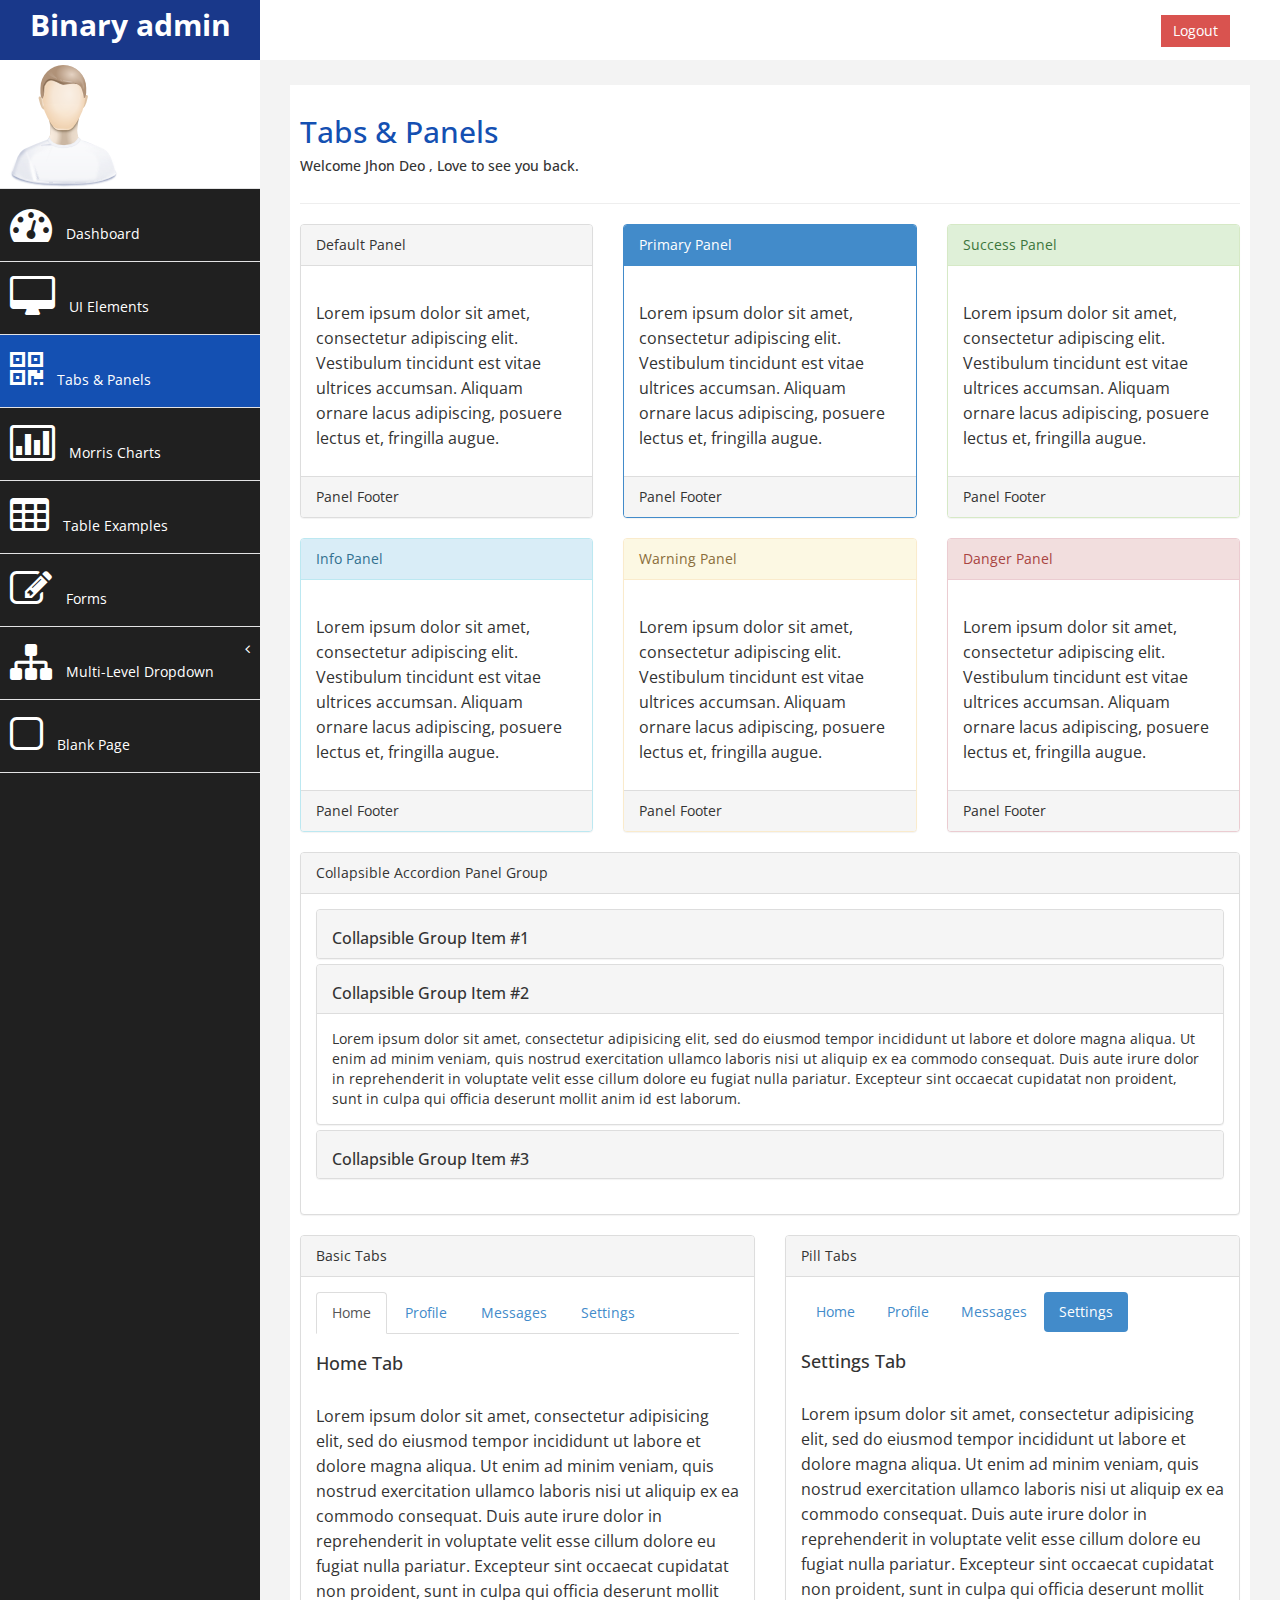
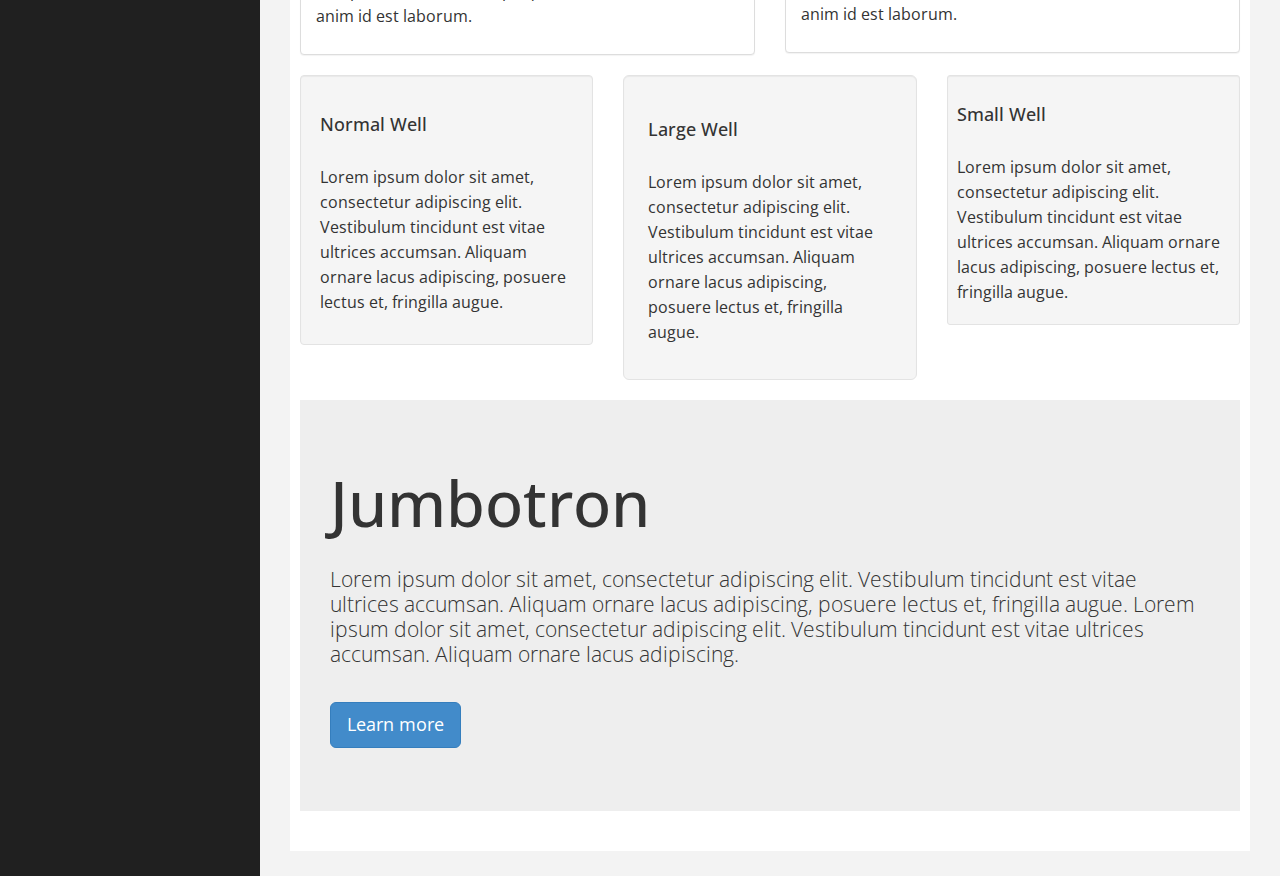
<file: KOPSystem/Dashboard/tab-panel.html>
﻿<!DOCTYPE html>
<html xmlns="http://www.w3.org/1999/xhtml">
<head>
      <meta charset="utf-8" />
    <meta name="viewport" content="width=device-width, initial-scale=1.0" />
    <title>Free Bootstrap Admin Template : Binary Admin</title>
	<!-- BOOTSTRAP STYLES-->
    <link href="assets/css/bootstrap.css" rel="stylesheet" />
     <!-- FONTAWESOME STYLES-->
    <link href="assets/css/font-awesome.css" rel="stylesheet" />
        <!-- CUSTOM STYLES-->
    <link href="assets/css/custom.css" rel="stylesheet" />
     <!-- GOOGLE FONTS-->
   <link href='http://fonts.googleapis.com/css?family=Open+Sans' rel='stylesheet' type='text/css' />
</head>
<body>
    <div id="wrapper">
        <nav class="navbar navbar-default navbar-cls-top " role="navigation" style="margin-bottom: 0">
            <div class="navbar-header">
                <button type="button" class="navbar-toggle" data-toggle="collapse" data-target=".sidebar-collapse">
                    <span class="sr-only">Toggle navigation</span>
                    <span class="icon-bar"></span>
                    <span class="icon-bar"></span>
                    <span class="icon-bar"></span>
                </button>
                <a class="navbar-brand" href="index.html">Binary admin</a> 
            </div>
  <div style="color: white;
padding: 15px 50px 5px 50px;
float: right;
font-size: 16px;"> Last access : 30 May 2014 &nbsp; <a href="#" class="btn btn-danger square-btn-adjust">Logout</a> </div>
        </nav>   
           <!-- /. NAV TOP  -->
                <nav class="navbar-default navbar-side" role="navigation">
            <div class="sidebar-collapse">
                <ul class="nav" id="main-menu">
				<li class="text-center">
                    <img src="assets/img/find_user.png" class="user-image img-responsive"/>
					</li>
				
					
                    <li>
                        <a  href="index.html"><i class="fa fa-dashboard fa-3x"></i> Dashboard</a>
                    </li>
                      <li>
                        <a  href="ui.html"><i class="fa fa-desktop fa-3x"></i> UI Elements</a>
                    </li>
                    <li>
                        <a  class="active-menu" href="tab-panel.html"><i class="fa fa-qrcode fa-3x"></i> Tabs & Panels</a>
                    </li>
						   <li  >
                        <a  href="chart.html"><i class="fa fa-bar-chart-o fa-3x"></i> Morris Charts</a>
                    </li>	
                      <li  >
                        <a  href="table.html"><i class="fa fa-table fa-3x"></i> Table Examples</a>
                    </li>
                    <li  >
                        <a  href="form.html"><i class="fa fa-edit fa-3x"></i> Forms </a>
                    </li>				
					
					                   
                    <li>
                        <a href="#"><i class="fa fa-sitemap fa-3x"></i> Multi-Level Dropdown<span class="fa arrow"></span></a>
                        <ul class="nav nav-second-level">
                            <li>
                                <a href="#">Second Level Link</a>
                            </li>
                            <li>
                                <a href="#">Second Level Link</a>
                            </li>
                            <li>
                                <a href="#">Second Level Link<span class="fa arrow"></span></a>
                                <ul class="nav nav-third-level">
                                    <li>
                                        <a href="#">Third Level Link</a>
                                    </li>
                                    <li>
                                        <a href="#">Third Level Link</a>
                                    </li>
                                    <li>
                                        <a href="#">Third Level Link</a>
                                    </li>

                                </ul>
                               
                            </li>
                        </ul>
                      </li>  
                  <li  >
                        <a  href="blank.html"><i class="fa fa-square-o fa-3x"></i> Blank Page</a>
                    </li>	
                </ul>
               
            </div>
            
        </nav>  
        <!-- /. NAV SIDE  -->
        <div id="page-wrapper" >
            <div id="page-inner">
                <div class="row">
                    <div class="col-md-12">
                     <h2>Tabs & Panels </h2>   
                        <h5>Welcome Jhon Deo , Love to see you back. </h5>
                       
                    </div>
                </div>
                 <!-- /. ROW  -->
                 <hr />
                                 
            <div class="row">
                <div class="col-md-4 col-sm-4">
                    <div class="panel panel-default">
                        <div class="panel-heading">
                            Default Panel
                        </div>
                        <div class="panel-body">
                            <p>Lorem ipsum dolor sit amet, consectetur adipiscing elit. Vestibulum tincidunt est vitae ultrices accumsan. Aliquam ornare lacus adipiscing, posuere lectus et, fringilla augue.</p>
                        </div>
                        <div class="panel-footer">
                            Panel Footer
                        </div>
                    </div>
                </div>
                <div class="col-md-4 col-sm-4">
                    <div class="panel panel-primary">
                        <div class="panel-heading">
                            Primary Panel
                        </div>
                        <div class="panel-body">
                            <p>Lorem ipsum dolor sit amet, consectetur adipiscing elit. Vestibulum tincidunt est vitae ultrices accumsan. Aliquam ornare lacus adipiscing, posuere lectus et, fringilla augue.</p>
                        </div>
                        <div class="panel-footer">
                            Panel Footer
                        </div>
                    </div>
                </div>
                <div class="col-md-4 col-sm-4">
                    <div class="panel panel-success">
                        <div class="panel-heading">
                            Success Panel
                        </div>
                        <div class="panel-body">
                            <p>Lorem ipsum dolor sit amet, consectetur adipiscing elit. Vestibulum tincidunt est vitae ultrices accumsan. Aliquam ornare lacus adipiscing, posuere lectus et, fringilla augue.</p>
                        </div>
                        <div class="panel-footer">
                            Panel Footer
                        </div>
                    </div>
                </div>
            </div>
                   <!-- /. ROW  -->
            <div class="row">
                <div class="col-md-4 col-sm-4">
                    <div class="panel panel-info">
                        <div class="panel-heading">
                            Info Panel
                        </div>
                        <div class="panel-body">
                            <p>Lorem ipsum dolor sit amet, consectetur adipiscing elit. Vestibulum tincidunt est vitae ultrices accumsan. Aliquam ornare lacus adipiscing, posuere lectus et, fringilla augue.</p>
                        </div>
                        <div class="panel-footer">
                            Panel Footer
                        </div>
                    </div>
                </div>
                <div class="col-md-4 col-sm-4">
                    <div class="panel panel-warning">
                        <div class="panel-heading">
                            Warning Panel
                        </div>
                        <div class="panel-body">
                            <p>Lorem ipsum dolor sit amet, consectetur adipiscing elit. Vestibulum tincidunt est vitae ultrices accumsan. Aliquam ornare lacus adipiscing, posuere lectus et, fringilla augue.</p>
                        </div>
                        <div class="panel-footer">
                            Panel Footer
                        </div>
                    </div>
                </div>
                <div class="col-md-4 col-sm-4">
                    <div class="panel panel-danger">
                        <div class="panel-heading">
                            Danger Panel
                        </div>
                        <div class="panel-body">
                            <p>Lorem ipsum dolor sit amet, consectetur adipiscing elit. Vestibulum tincidunt est vitae ultrices accumsan. Aliquam ornare lacus adipiscing, posuere lectus et, fringilla augue.</p>
                        </div>
                        <div class="panel-footer">
                            Panel Footer
                        </div>
                    </div>
                </div>
            </div>
                    <!-- /. ROW  -->
            <div class="row">
                <div class="col-md-12">
                    <div class="panel panel-default">
                        <div class="panel-heading">
                            Collapsible Accordion Panel Group
                        </div>
                        <div class="panel-body">
                            <div class="panel-group" id="accordion">
                                <div class="panel panel-default">
                                    <div class="panel-heading">
                                        <h4 class="panel-title">
                                            <a data-toggle="collapse" data-parent="#accordion" href="#collapseOne" class="collapsed">Collapsible Group Item #1</a>
                                        </h4>
                                    </div>
                                    <div id="collapseOne" class="panel-collapse collapse" style="height: 0px;">
                                        <div class="panel-body">
                                            Lorem ipsum dolor sit amet, consectetur adipisicing elit, sed do eiusmod tempor incididunt ut labore et dolore magna aliqua. Ut enim ad minim veniam, quis nostrud exercitation ullamco laboris nisi ut aliquip ex ea commodo consequat. Duis aute irure dolor in reprehenderit in voluptate velit esse cillum dolore eu fugiat nulla pariatur. Excepteur sint occaecat cupidatat non proident, sunt in culpa qui officia deserunt mollit anim id est laborum.
                                        </div>
                                    </div>
                                </div>
                                <div class="panel panel-default">
                                    <div class="panel-heading">
                                        <h4 class="panel-title">
                                            <a data-toggle="collapse" data-parent="#accordion" href="#collapseTwo">Collapsible Group Item #2</a>
                                        </h4>
                                    </div>
                                    <div id="collapseTwo" class="panel-collapse in" style="height: auto;">
                                        <div class="panel-body">
                                            Lorem ipsum dolor sit amet, consectetur adipisicing elit, sed do eiusmod tempor incididunt ut labore et dolore magna aliqua. Ut enim ad minim veniam, quis nostrud exercitation ullamco laboris nisi ut aliquip ex ea commodo consequat. Duis aute irure dolor in reprehenderit in voluptate velit esse cillum dolore eu fugiat nulla pariatur. Excepteur sint occaecat cupidatat non proident, sunt in culpa qui officia deserunt mollit anim id est laborum.
                                        </div>
                                    </div>
                                </div>
                                <div class="panel panel-default">
                                    <div class="panel-heading">
                                        <h4 class="panel-title">
                                            <a data-toggle="collapse" data-parent="#accordion" href="#collapseThree" class="collapsed">Collapsible Group Item #3</a>
                                        </h4>
                                    </div>
                                    <div id="collapseThree" class="panel-collapse collapse">
                                        <div class="panel-body">
                                            Lorem ipsum dolor sit amet, consectetur adipisicing elit, sed do eiusmod tempor incididunt ut labore et dolore magna aliqua. Ut enim ad minim veniam, quis nostrud exercitation ullamco laboris nisi ut aliquip ex ea commodo consequat. Duis aute irure dolor in reprehenderit in voluptate velit esse cillum dolore eu fugiat nulla pariatur. Excepteur sint occaecat cupidatat non proident, sunt in culpa qui officia deserunt mollit anim id est laborum.
                                        </div>
                                    </div>
                                </div>
                            </div>
                        </div>
                    </div>
                </div>
            </div>
                    <!-- /. ROW  -->
            <div class="row">
                <div class="col-md-6 col-sm-6">
                    <div class="panel panel-default">
                        <div class="panel-heading">
                            Basic Tabs
                        </div>
                        <div class="panel-body">
                            <ul class="nav nav-tabs">
                                <li class="active"><a href="#home" data-toggle="tab">Home</a>
                                </li>
                                <li class=""><a href="#profile" data-toggle="tab">Profile</a>
                                </li>
                                <li class=""><a href="#messages" data-toggle="tab">Messages</a>
                                </li>
                                <li class=""><a href="#settings" data-toggle="tab">Settings</a>
                                </li>
                            </ul>

                            <div class="tab-content">
                                <div class="tab-pane fade active in" id="home">
                                    <h4>Home Tab</h4>
                                    <p>Lorem ipsum dolor sit amet, consectetur adipisicing elit, sed do eiusmod tempor incididunt ut labore et dolore magna aliqua. Ut enim ad minim veniam, quis nostrud exercitation ullamco laboris nisi ut aliquip ex ea commodo consequat. Duis aute irure dolor in reprehenderit in voluptate velit esse cillum dolore eu fugiat nulla pariatur. Excepteur sint occaecat cupidatat non proident, sunt in culpa qui officia deserunt mollit anim id est laborum.</p>
                                </div>
                                <div class="tab-pane fade" id="profile">
                                    <h4>Profile Tab</h4>
                                    <p>Lorem ipsum dolor sit amet, consectetur adipisicing elit, sed do eiusmod tempor incididunt ut labore et dolore magna aliqua. Ut enim ad minim veniam, quis nostrud exercitation ullamco laboris nisi ut aliquip ex ea commodo consequat. Duis aute irure dolor in reprehenderit in voluptate velit esse cillum dolore eu fugiat nulla pariatur. Excepteur sint occaecat cupidatat non proident, sunt in culpa qui officia deserunt mollit anim id est laborum.</p>
                                </div>
                                <div class="tab-pane fade" id="messages">
                                    <h4>Messages Tab</h4>
                                    <p>Lorem ipsum dolor sit amet, consectetur adipisicing elit, sed do eiusmod tempor incididunt ut labore et dolore magna aliqua. Ut enim ad minim veniam, quis nostrud exercitation ullamco laboris nisi ut aliquip ex ea commodo consequat. Duis aute irure dolor in reprehenderit in voluptate velit esse cillum dolore eu fugiat nulla pariatur. Excepteur sint occaecat cupidatat non proident, sunt in culpa qui officia deserunt mollit anim id est laborum.</p>
                                </div>
                                <div class="tab-pane fade" id="settings">
                                    <h4>Settings Tab</h4>
                                    <p>Lorem ipsum dolor sit amet, consectetur adipisicing elit, sed do eiusmod tempor incididunt ut labore et dolore magna aliqua. Ut enim ad minim veniam, quis nostrud exercitation ullamco laboris nisi ut aliquip ex ea commodo consequat. Duis aute irure dolor in reprehenderit in voluptate velit esse cillum dolore eu fugiat nulla pariatur. Excepteur sint occaecat cupidatat non proident, sunt in culpa qui officia deserunt mollit anim id est laborum.</p>
                                </div>
                            </div>
                        </div>
                    </div>
                </div>
                <div class="col-md-6 col-sm-6">
                    <div class="panel panel-default">
                        <div class="panel-heading">
                            Pill Tabs
                        </div>
                        <div class="panel-body">
                            <ul class="nav nav-pills">
                                <li class=""><a href="#home-pills" data-toggle="tab">Home</a>
                                </li>
                                <li class=""><a href="#profile-pills" data-toggle="tab">Profile</a>
                                </li>
                                <li class=""><a href="#messages-pills" data-toggle="tab">Messages</a>
                                </li>
                                <li class="active"><a href="#settings-pills" data-toggle="tab">Settings</a>
                                </li>
                            </ul>

                            <div class="tab-content">
                                <div class="tab-pane fade" id="home-pills">
                                    <h4>Home Tab</h4>
                                    <p>Lorem ipsum dolor sit amet, consectetur adipisicing elit, sed do eiusmod tempor incididunt ut labore et dolore magna aliqua. Ut enim ad minim veniam, quis nostrud exercitation ullamco laboris nisi ut aliquip ex ea commodo consequat. Duis aute irure dolor in reprehenderit in voluptate velit esse cillum dolore eu fugiat nulla pariatur. Excepteur sint occaecat cupidatat non proident, sunt in culpa qui officia deserunt mollit anim id est laborum.</p>
                                </div>
                                <div class="tab-pane fade" id="profile-pills">
                                    <h4>Profile Tab</h4>
                                    <p>Lorem ipsum dolor sit amet, consectetur adipisicing elit, sed do eiusmod tempor incididunt ut labore et dolore magna aliqua. Ut enim ad minim veniam, quis nostrud exercitation ullamco laboris nisi ut aliquip ex ea commodo consequat. Duis aute irure dolor in reprehenderit in voluptate velit esse cillum dolore eu fugiat nulla pariatur. Excepteur sint occaecat cupidatat non proident, sunt in culpa qui officia deserunt mollit anim id est laborum.</p>
                                </div>
                                <div class="tab-pane fade" id="messages-pills">
                                    <h4>Messages Tab</h4>
                                    <p>Lorem ipsum dolor sit amet, consectetur adipisicing elit, sed do eiusmod tempor incididunt ut labore et dolore magna aliqua. Ut enim ad minim veniam, quis nostrud exercitation ullamco laboris nisi ut aliquip ex ea commodo consequat. Duis aute irure dolor in reprehenderit in voluptate velit esse cillum dolore eu fugiat nulla pariatur. Excepteur sint occaecat cupidatat non proident, sunt in culpa qui officia deserunt mollit anim id est laborum.</p>
                                </div>
                                <div class="tab-pane fade active in" id="settings-pills">
                                    <h4>Settings Tab</h4>
                                    <p>Lorem ipsum dolor sit amet, consectetur adipisicing elit, sed do eiusmod tempor incididunt ut labore et dolore magna aliqua. Ut enim ad minim veniam, quis nostrud exercitation ullamco laboris nisi ut aliquip ex ea commodo consequat. Duis aute irure dolor in reprehenderit in voluptate velit esse cillum dolore eu fugiat nulla pariatur. Excepteur sint occaecat cupidatat non proident, sunt in culpa qui officia deserunt mollit anim id est laborum.</p>
                                </div>
                            </div>
                        </div>
                    </div>
                </div>
            </div>
                    <!-- /. ROW  -->
            <div class="row">
                <div class="col-md-4 col-sm-4">
                    <div class="well">
                        <h4>Normal Well</h4>
                        <p>Lorem ipsum dolor sit amet, consectetur adipiscing elit. Vestibulum tincidunt est vitae ultrices accumsan. Aliquam ornare lacus adipiscing, posuere lectus et, fringilla augue.</p>
                    </div>
                </div>
                <div class="col-md-4 col-sm-4">
                    <div class="well well-lg">
                        <h4>Large Well</h4>
                        <p>Lorem ipsum dolor sit amet, consectetur adipiscing elit. Vestibulum tincidunt est vitae ultrices accumsan. Aliquam ornare lacus adipiscing, posuere lectus et, fringilla augue.</p>
                    </div>
                </div>
                <div class="col-md-4 col-sm-4">
                    <div class="well well-sm">
                        <h4>Small Well</h4>
                        <p>Lorem ipsum dolor sit amet, consectetur adipiscing elit. Vestibulum tincidunt est vitae ultrices accumsan. Aliquam ornare lacus adipiscing, posuere lectus et, fringilla augue.</p>
                    </div>
                </div>
            </div>
                    <!-- /. ROW  -->
            <div class="row">
                <div class="col-md-12">
                    <div class="jumbotron">
                        <h1>Jumbotron</h1>
                        <p>Lorem ipsum dolor sit amet, consectetur adipiscing elit. Vestibulum tincidunt est vitae ultrices accumsan. Aliquam ornare lacus adipiscing, posuere lectus et, fringilla augue. Lorem ipsum dolor sit amet, consectetur adipiscing elit. Vestibulum tincidunt est vitae ultrices accumsan. Aliquam ornare lacus adipiscing.</p>
                        <p>
                            <a class="btn btn-primary btn-lg" role="button">Learn more</a>
                        </p>
                    </div>
                </div>
            </div>
                    <!-- /. ROW  -->

    </div>
             <!-- /. PAGE INNER  -->
            </div>
         <!-- /. PAGE WRAPPER  -->
        </div>
     <!-- /. WRAPPER  -->
    <!-- SCRIPTS -AT THE BOTOM TO REDUCE THE LOAD TIME-->
    <!-- JQUERY SCRIPTS -->
    <script src="assets/js/jquery-1.10.2.js"></script>
      <!-- BOOTSTRAP SCRIPTS -->
    <script src="assets/js/bootstrap.min.js"></script>
    <!-- METISMENU SCRIPTS -->
    <script src="assets/js/jquery.metisMenu.js"></script>
      <!-- CUSTOM SCRIPTS -->
    <script src="assets/js/custom.js"></script>
    
   
</body>
</html>
</file>
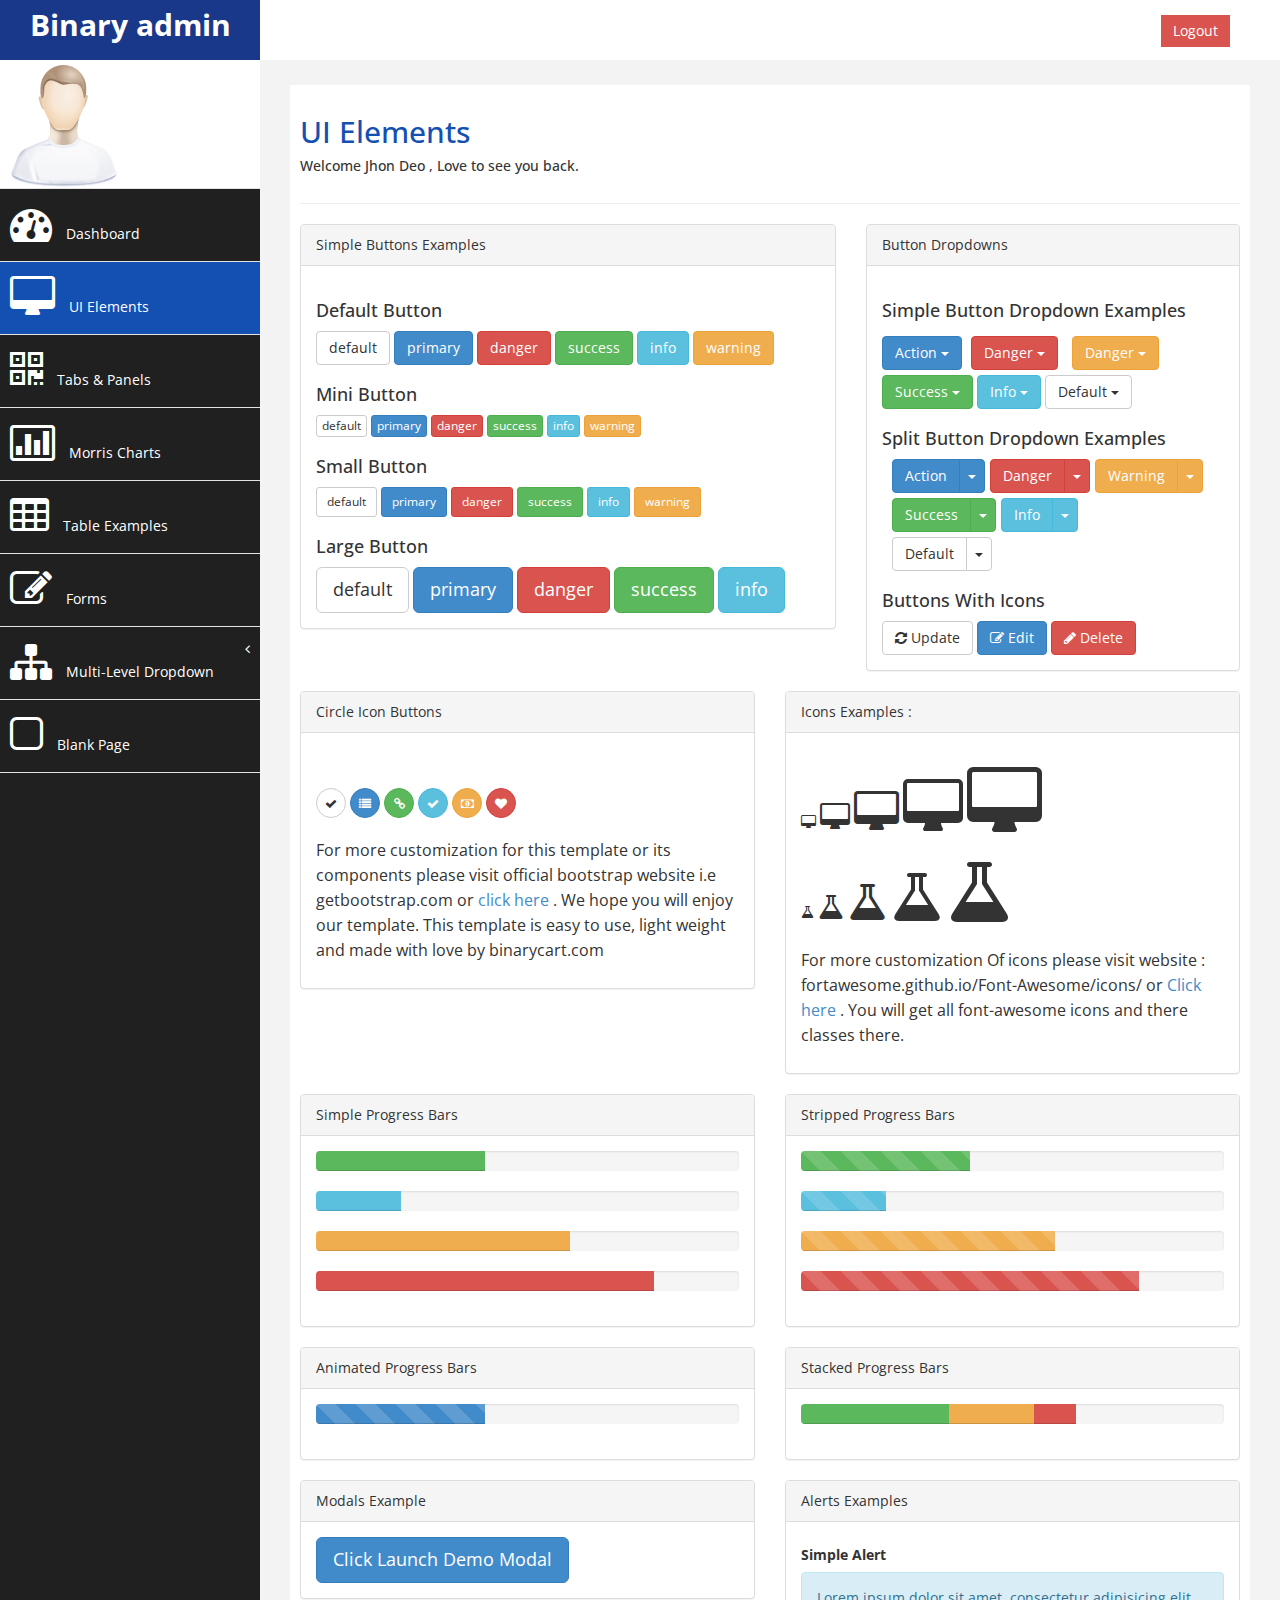
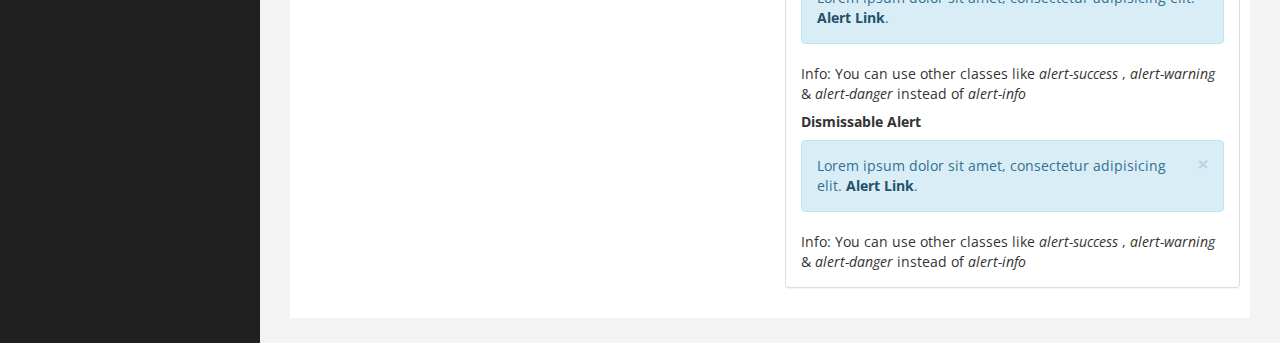
<file: KOPSystem/Dashboard/ui.html>
﻿<!DOCTYPE html>
<html xmlns="http://www.w3.org/1999/xhtml">
<head>
      <meta charset="utf-8" />
    <meta name="viewport" content="width=device-width, initial-scale=1.0" />
    <title>Free Bootstrap Admin Template : Binary Admin</title>
	<!-- BOOTSTRAP STYLES-->
    <link href="assets/css/bootstrap.css" rel="stylesheet" />
     <!-- FONTAWESOME STYLES-->
    <link href="assets/css/font-awesome.css" rel="stylesheet" />
        <!-- CUSTOM STYLES-->
    <link href="assets/css/custom.css" rel="stylesheet" />
     <!-- GOOGLE FONTS-->
   <link href='http://fonts.googleapis.com/css?family=Open+Sans' rel='stylesheet' type='text/css' />
</head>
<body>
    <div id="wrapper">
        <nav class="navbar navbar-default navbar-cls-top " role="navigation" style="margin-bottom: 0">
            <div class="navbar-header">
                <button type="button" class="navbar-toggle" data-toggle="collapse" data-target=".sidebar-collapse">
                    <span class="sr-only">Toggle navigation</span>
                    <span class="fa fa-bar"></span>
                    <span class="fa fa-bar"></span>
                    <span class="fa fa-bar"></span>
                </button>
                <a class="navbar-brand" href="index.html">Binary admin</a> 
            </div>
  <div style="color: white;
padding: 15px 50px 5px 50px;
float: right;
font-size: 16px;"> Last access : 30 May 2014 &nbsp; <a href="#" class="btn btn-danger square-btn-adjust">Logout</a> </div>
        </nav>   
           <!-- /. NAV TOP  -->
                <nav class="navbar-default navbar-side" role="navigation">
            <div class="sidebar-collapse">
                <ul class="nav" id="main-menu">
				<li class="text-center">
                    <img src="assets/img/find_user.png" class="user-image img-responsive"/>
					</li>
				
					
                    <li>
                        <a  href="index.html"><i class="fa fa-dashboard fa-3x"></i> Dashboard</a>
                    </li>
                      <li>
                        <a class="active-menu"   href="ui.html"><i class="fa fa-desktop fa-3x"></i> UI Elements</a>
                    </li>
                    <li>
                        <a  href="tab-panel.html"><i class="fa fa-qrcode fa-3x"></i> Tabs & Panels</a>
                    </li>
						   <li  >
                        <a  href="chart.html"><i class="fa fa-bar-chart-o fa-3x"></i> Morris Charts</a>
                    </li>	
                      <li  >
                        <a  href="table.html"><i class="fa fa-table fa-3x"></i> Table Examples</a>
                    </li>
                    <li  >
                        <a  href="form.html"><i class="fa fa-edit fa-3x"></i> Forms </a>
                    </li>				
					
					                   
                    <li>
                        <a href="#"><i class="fa fa-sitemap fa-3x"></i> Multi-Level Dropdown<span class="fa arrow"></span></a>
                        <ul class="nav nav-second-level">
                            <li>
                                <a href="#">Second Level Link</a>
                            </li>
                            <li>
                                <a href="#">Second Level Link</a>
                            </li>
                            <li>
                                <a href="#">Second Level Link<span class="fa arrow"></span></a>
                                <ul class="nav nav-third-level">
                                    <li>
                                        <a href="#">Third Level Link</a>
                                    </li>
                                    <li>
                                        <a href="#">Third Level Link</a>
                                    </li>
                                    <li>
                                        <a href="#">Third Level Link</a>
                                    </li>

                                </ul>
                               
                            </li>
                        </ul>
                      </li>  
                  <li  >
                        <a  href="blank.html"><i class="fa fa-square-o fa-3x"></i> Blank Page</a>
                    </li>	
                </ul>
               
            </div>
            
        </nav>  
        <!-- /. NAV SIDE  -->
        <div id="page-wrapper" >
            <div id="page-inner">
                <div class="row">
                    <div class="col-md-12">
                     <h2>UI Elements</h2>   
                        <h5>Welcome Jhon Deo , Love to see you back. </h5>
                       
                    </div>
                </div>
                 <!-- /. ROW  -->
                 <hr />
                 <div class="row">
                    
                      <div class="col-md-7">
                    <div class="panel panel-default">
                        <div class="panel-heading">
                         Simple Buttons Examples
                        </div>        
                                      
                                    <div class="panel-body"> 

                    <h4>Default Button</h4>
                    <a href="#" class="btn btn-default">default</a>
                    <a href="#" class="btn btn-primary">primary</a>
                    <a href="#" class="btn btn-danger">danger</a>
                    <a href="#" class="btn btn-success">success</a>
                    <a href="#" class="btn btn-info">info</a>
                    <a href="#" class="btn btn-warning">warning</a>

                   
                    <h4>Mini Button</h4>
                    <a href="#" class="btn btn-default btn-xs">default</a>
                    <a href="#" class="btn btn-primary btn-xs">primary</a>
                    <a href="#" class="btn btn-danger btn-xs">danger</a>
                    <a href="#" class="btn btn-success btn-xs">success</a>
                    <a href="#" class="btn btn-info btn-xs">info</a>
                    <a href="#" class="btn btn-warning btn-xs">warning</a>

                  
                    <h4>Small Button</h4>
                    <a href="#" class="btn btn-default btn-sm">default</a>
                    <a href="#" class="btn btn-primary btn-sm">primary</a>
                    <a href="#" class="btn btn-danger btn-sm">danger</a>
                    <a href="#" class="btn btn-success btn-sm">success</a>
                    <a href="#" class="btn btn-info btn-sm">info</a>
                    <a href="#" class="btn btn-warning btn-sm">warning</a>

                   
                    <h4>Large Button</h4>

                    <a href="#" class="btn btn-default btn-lg">default</a>
                    <a href="#" class="btn btn-primary btn-lg">primary</a>
                    <a href="#" class="btn btn-danger btn-lg">danger</a>
                    <a href="#" class="btn btn-success btn-lg">success</a>
                    <a href="#" class="btn btn-info btn-lg">info</a>

                   
                </div>
            </div>
                          </div>
                     <div class="col-md-5">
                      <div class="panel panel-default">
                        <div class="panel-heading">
                           Button Dropdowns
                        </div>        
                                      
                                    <div class="panel-body"> 
                                          <h4>Simple Button Dropdown Examples </h4>  
                                       <div style="margin-top: 10px;">
											
											<div class="btn-group">
											  <button data-toggle="dropdown" class="btn btn-primary dropdown-toggle">Action <span class="caret"></span></button>
											  <ul class="dropdown-menu">
												<li><a href="#">Action</a></li>
												<li><a href="#">Another action</a></li>
												<li><a href="#">Something else here</a></li>
												<li class="divider"></li>
												<li><a href="#">Separated link</a></li>
											  </ul>
											</div>
											<div style="margin:5px;" class="btn-group">
											  <button data-toggle="dropdown" class="btn btn-danger dropdown-toggle">Danger <span class="caret"></span></button>
											  <ul class="dropdown-menu">
												<li><a href="#">Action</a></li>
												<li><a href="#">Another action</a></li>
												<li><a href="#">Something else here</a></li>
												<li class="divider"></li>
												<li><a href="#">Separated link</a></li>
											  </ul>
											</div>
                                           <div style="margin:5px;" class="btn-group">
											  <button data-toggle="dropdown" class="btn btn-warning dropdown-toggle">Danger <span class="caret"></span></button>
											  <ul class="dropdown-menu">
												<li><a href="#">Action</a></li>
												<li><a href="#">Another action</a></li>
												<li><a href="#">Something else here</a></li>
												<li class="divider"></li>
												<li><a href="#">Separated link</a></li>
											  </ul>
											</div>
										  </div>
										  <div>
                                               
                                              	<div class="btn-group">
											  <button data-toggle="dropdown" class="btn btn-success dropdown-toggle">Success <span class="caret"></span></button>
											  <ul class="dropdown-menu">
												<li><a href="#">Action</a></li>
												<li><a href="#">Another action</a></li>
												<li><a href="#">Something else here</a></li>
												<li class="divider"></li>
												<li><a href="#">Separated link</a></li>
											  </ul>
											</div>
											<div class="btn-group">
											  <button data-toggle="dropdown" class="btn btn-info dropdown-toggle">Info <span class="caret"></span></button>
											  <ul class="dropdown-menu">
												<li><a href="#">Action</a></li>
												<li><a href="#">Another action</a></li>
												<li><a href="#">Something else here</a></li>
												<li class="divider"></li>
												<li><a href="#">Separated link</a></li>
											  </ul>
											</div>
											<div class="btn-group">
											  <button data-toggle="dropdown" class="btn btn-default dropdown-toggle">Default <span class="caret"></span></button>
											  <ul class="dropdown-menu">
												<li><a href="#">Action</a></li>
												<li><a href="#">Another action</a></li>
												<li><a href="#">Something else here</a></li>
												<li class="divider"></li>
												<li><a href="#">Separated link</a></li>
											  </ul>
											</div>
										  </div>
                                       
                                       <h4>Split Button Dropdown Examples </h4>
                                      
                                       <div style="margin:5px;" class="btn-toolbar">
										
										<div class="btn-group">
										  <button class="btn btn-primary">Action</button>
										  <button data-toggle="dropdown" class="btn btn-primary dropdown-toggle"><span class="caret"></span></button>
										  <ul class="dropdown-menu">
											<li><a href="#">Action</a></li>
											<li><a href="#">Another action</a></li>
											<li><a href="#">Something else here</a></li>
											<li class="divider"></li>
											<li><a href="#">Separated link</a></li>
										  </ul>
										</div>
										<div class="btn-group">
										  <button class="btn btn-danger">Danger</button>
										  <button data-toggle="dropdown" class="btn btn-danger dropdown-toggle"><span class="caret"></span></button>
										  <ul class="dropdown-menu">
											<li><a href="#">Action</a></li>
											<li><a href="#">Another action</a></li>
											<li><a href="#">Something else here</a></li>
											<li class="divider"></li>
											<li><a href="#">Separated link</a></li>
										  </ul>
										</div>
                                           <div class="btn-group">
										  <button class="btn btn-warning">Warning</button>
										  <button data-toggle="dropdown" class="btn btn-warning dropdown-toggle"><span class="caret"></span></button>
										  <ul class="dropdown-menu">
											<li><a href="#">Action</a></li>
											<li><a href="#">Another action</a></li>
											<li><a href="#">Something else here</a></li>
											<li class="divider"></li>
											<li><a href="#">Separated link</a></li>
										  </ul>
										</div>
									  </div>
									  <div style="margin:5px;" class="btn-toolbar">
										
										<div class="btn-group">
										  <button class="btn btn-success">Success</button>
										  <button data-toggle="dropdown" class="btn btn-success dropdown-toggle"><span class="caret"></span></button>
										  <ul class="dropdown-menu">
											<li><a href="#">Action</a></li>
											<li><a href="#">Another action</a></li>
											<li><a href="#">Something else here</a></li>
											<li class="divider"></li>
											<li><a href="#">Separated link</a></li>
										  </ul>
										</div>
										<div class="btn-group">
										  <button class="btn btn-info">Info</button>
										  <button data-toggle="dropdown" class="btn btn-info dropdown-toggle"><span class="caret"></span></button>
										  <ul class="dropdown-menu">
											<li><a href="#">Action</a></li>
											<li><a href="#">Another action</a></li>
											<li><a href="#">Something else here</a></li>
											<li class="divider"></li>
											<li><a href="#">Separated link</a></li>
										  </ul>
										</div>
									  </div>
									  <div style="margin:5px;" class="btn-toolbar">
										<div class="btn-group">
										  <button class="btn btn-default">Default</button>
										  <button data-toggle="dropdown" class="btn btn-default dropdown-toggle"><span class="caret"></span></button>
										  <ul class="dropdown-menu">
											<li><a href="#">Action</a></li>
											<li><a href="#">Another action</a></li>
											<li><a href="#">Something else here</a></li>
											<li class="divider"></li>
											<li><a href="#">Separated link</a></li>
										  </ul>
										</div>
									  </div>
                                       

                                       <h4>Buttons With Icons</h4>                                       
										
											<button class="btn btn-default"><i class=" fa fa-refresh "></i> Update</button>
											<button class="btn btn-primary"><i class="fa fa-edit "></i> Edit</button>
											<button class="btn btn-danger"><i class="fa fa-pencil"></i> Delete</button>
										
															
									

                                        </div>
                                    </div>
                    </div>
                    </div>
                <!-- /. ROW  -->
                <div class="row">
                    <div class="col-md-6">
                        <div class="panel panel-default">
                        <div class="panel-heading">
                            Circle Icon Buttons 
                        </div>
                       
                        <div class="panel-body">
                             <br /> <br />
                            <button type="button" class="btn btn-default btn-circle"><i class="fa fa-check"></i>
                            </button>
                            <button type="button" class="btn btn-primary btn-circle"><i class="fa fa-list"></i>
                            </button>
                            <button type="button" class="btn btn-success btn-circle"><i class="fa fa-link"></i>
                            </button>
                            <button type="button" class="btn btn-info btn-circle"><i class="fa fa-check"></i>
                            </button>
                            <button type="button" class="btn btn-warning btn-circle"><i class="fa fa-money"></i>
                            </button>
                            <button type="button" class="btn btn-danger btn-circle"><i class="fa fa-heart"></i>
                            </button>
                           <br />
                             <p>
                        For more customization for this template or its components please visit official bootstrap website i.e getbootstrap.com or <a href="http://getbootstrap.com/components/" target="_blank">click here</a> . We hope you will enjoy our template. This template is easy to use, light weight and made with love by binarycart.com 
                        </p>
                        </div>
                        
                    </div>
                    </div>
                    <div class="col-md-6">
                        <div class="panel panel-default">
                        <div class="panel-heading">
                            Icons Examples : 
                        </div>
                       
                        <div class="panel-body">
                            <br />
                            <i class="fa fa-desktop "></i>
                            
                             <i class="fa fa-desktop fa-2x"></i>
                              <i class="fa fa-desktop fa-3x"></i>
                              <i class="fa fa-desktop fa-4x"></i>
                              <i class="fa fa-desktop fa-5x"></i>
                              <br />
                             <br />
                            <i class="fa fa-flask "></i>
                            
                             <i class="fa fa-flask fa-2x"></i>
                              <i class="fa fa-flask fa-3x"></i>
                              <i class="fa fa-flask fa-4x"></i>
                              <i class="fa fa-flask fa-5x"></i>
                              <br />
                              <p>
                        For more customization Of icons please visit website : fortawesome.github.io/Font-Awesome/icons/ or  <a href="http://fortawesome.github.io/Font-Awesome/icons/" target="_blank" >Click here</a> . You will get all font-awesome icons and there classes there.
                        </p>
                        </div>
                        
                    </div>
                    </div>
                </div>
                 <!-- /. ROW  -->
                <div class="row">
                    <div class="col-md-6">
                        <div class="panel panel-default">
                        <div class="panel-heading">
                            Simple Progress Bars 
                        </div>
                       
                        <div class="panel-body">
                       <div class="progress">
  <div class="progress-bar progress-bar-success" role="progressbar" aria-valuenow="40" aria-valuemin="0" aria-valuemax="100" style="width: 40%">
    <span class="sr-only">40% Complete (success)</span>
  </div>
</div>
<div class="progress">
  <div class="progress-bar progress-bar-info" role="progressbar" aria-valuenow="20" aria-valuemin="0" aria-valuemax="100" style="width: 20%">
    <span class="sr-only">20% Complete</span>
  </div>
</div>
<div class="progress">
  <div class="progress-bar progress-bar-warning" role="progressbar" aria-valuenow="60" aria-valuemin="0" aria-valuemax="100" style="width: 60%">
    <span class="sr-only">60% Complete (warning)</span>
  </div>
</div>
<div class="progress">
  <div class="progress-bar progress-bar-danger" role="progressbar" aria-valuenow="80" aria-valuemin="0" aria-valuemax="100" style="width: 80%">
    <span class="sr-only">80% Complete</span>
  </div>
</div>
                            </div>
                            </div>
                    </div>
                    <div class="col-md-6">
                        <div class="panel panel-default">
                        <div class="panel-heading">
                            Stripped Progress Bars 
                        </div>
                       
                        <div class="panel-body">
                       <div class="progress progress-striped">
  <div class="progress-bar progress-bar-success" role="progressbar" aria-valuenow="40" aria-valuemin="0" aria-valuemax="100" style="width: 40%">
    <span class="sr-only">40% Complete (success)</span>
  </div>
</div>
<div class="progress progress-striped">
  <div class="progress-bar progress-bar-info" role="progressbar" aria-valuenow="20" aria-valuemin="0" aria-valuemax="100" style="width: 20%">
    <span class="sr-only">20% Complete</span>
  </div>
</div>
<div class="progress progress-striped">
  <div class="progress-bar progress-bar-warning" role="progressbar" aria-valuenow="60" aria-valuemin="0" aria-valuemax="100" style="width: 60%">
    <span class="sr-only">60% Complete (warning)</span>
  </div>
</div>
<div class="progress progress-striped">
  <div class="progress-bar progress-bar-danger" role="progressbar" aria-valuenow="80" aria-valuemin="0" aria-valuemax="100" style="width: 80%">
    <span class="sr-only">80% Complete</span>
  </div>
</div>
                            </div>
                            </div>
                    </div>
                </div>
                 <!-- /. ROW  -->
                <div class="row">
                    <div class="col-md-6">
                        <div class="panel panel-default">
                        <div class="panel-heading">
                            Animated Progress Bars 
                        </div>
                       
                        <div class="panel-body">
                       <div class="progress progress-striped active">
  <div class="progress-bar progress-bar-primary" role="progressbar" aria-valuenow="40" aria-valuemin="0" aria-valuemax="100" style="width: 40%">
    <span class="sr-only">40% Complete (success)</span>
  </div>
</div>
                            </div>
                            </div>
                    </div>
                      <div class="col-md-6">
                        <div class="panel panel-default">
                        <div class="panel-heading">
                            Stacked Progress Bars 
                        </div>
                       
                        <div class="panel-body">
                       <div class="progress">
  <div class="progress-bar progress-bar-success" style="width: 35%">
    <span class="sr-only">35% Complete (success)</span>
  </div>
  <div class="progress-bar progress-bar-warning" style="width: 20%">
    <span class="sr-only">20% Complete (warning)</span>
  </div>
  <div class="progress-bar progress-bar-danger" style="width: 10%">
    <span class="sr-only">10% Complete (danger)</span>
  </div>
</div>
                            </div>
                            </div>
                    </div>
                </div>
                <!-- /. ROW  -->
                <div class="row">
                    <div class="col-md-6">
                       
                     <!--  Modals-->
                    <div class="panel panel-default">
                        <div class="panel-heading">
                            Modals Example
                        </div>
                        <div class="panel-body">
                            <button class="btn btn-primary btn-lg" data-toggle="modal" data-target="#myModal">
                              Click  Launch Demo Modal
                            </button>
                            <div class="modal fade" id="myModal" tabindex="-1" role="dialog" aria-labelledby="myModalLabel" aria-hidden="true">
                                <div class="modal-dialog">
                                    <div class="modal-content">
                                        <div class="modal-header">
                                            <button type="button" class="close" data-dismiss="modal" aria-hidden="true">&times;</button>
                                            <h4 class="modal-title" id="myModalLabel">Modal title Here</h4>
                                        </div>
                                        <div class="modal-body">
                                            Lorem ipsum dolor sit amet, consectetur adipisicing elit, sed do eiusmod tempor incididunt ut labore et dolore magna aliqua. Ut enim ad minim veniam, quis nostrud exercitation ullamco laboris nisi ut aliquip ex ea commodo consequat. Duis aute irure dolor in reprehenderit in voluptate velit esse cillum dolore eu fugiat nulla pariatur. Excepteur sint occaecat cupidatat non proident, sunt in culpa qui officia deserunt mollit anim id est laborum.
                                        </div>
                                        <div class="modal-footer">
                                            <button type="button" class="btn btn-default" data-dismiss="modal">Close</button>
                                            <button type="button" class="btn btn-primary">Save changes</button>
                                        </div>
                                    </div>
                                </div>
                            </div>
                        </div>
                    </div>
                     <!-- End Modals-->
                
                    </div>
                     <div class="col-md-6">
                          <div class="panel panel-default">
                        <div class="panel-heading">
                            Alerts Examples
                        </div>
                        <div class="panel-body">
                            <h5><strong>Simple Alert</strong></h5>
                            <div class="alert alert-info">
                                Lorem ipsum dolor sit amet, consectetur adipisicing elit. <a href="#" class="alert-link">Alert Link</a>.
                            </div>
                            Info: You can use other classes like <i>alert-success</i> , <i>alert-warning</i> & <i>alert-danger</i> instead of <i>alert-info</i>
                           <br />
                              <h5><strong>Dismissable Alert</strong></h5>
                            <div class="alert alert-info alert-dismissable">
                                <button type="button" class="close" data-dismiss="alert" aria-hidden="true">×</button>
                                Lorem ipsum dolor sit amet, consectetur adipisicing elit. <a href="#" class="alert-link">Alert Link</a>.
                            </div>
                            Info: You can use other classes like <i>alert-success</i> , <i>alert-warning</i> & <i>alert-danger</i> instead of <i>alert-info</i>
                           
                             </div>
                              </div>
                     </div>
                </div>
                <!-- /. ROW  -->
    </div>
             <!-- /. PAGE INNER  -->
            </div>
         <!-- /. PAGE WRAPPER  -->
        </div>
     <!-- /. WRAPPER  -->
    <!-- SCRIPTS -AT THE BOTOM TO REDUCE THE LOAD TIME-->
    <!-- JQUERY SCRIPTS -->
    <script src="assets/js/jquery-1.10.2.js"></script>
      <!-- BOOTSTRAP SCRIPTS -->
    <script src="assets/js/bootstrap.min.js"></script>
    <!-- METISMENU SCRIPTS -->
    <script src="assets/js/jquery.metisMenu.js"></script>
      <!-- CUSTOM SCRIPTS -->
    <script src="assets/js/custom.js"></script>
 
</body>
</html>
</file>
<file: KOPSystem/Dashboard/assets/css/custom.css>
/*=============================================================
    Authour URI: www.binarycart.com
    License: Commons Attribution 3.0

    http://creativecommons.org/licenses/by/3.0/

    100% To use For Personal And Commercial Use.
    IN EXCHANGE JUST GIVE US CREDITS AND TELL YOUR FRIENDS ABOUT US
   
    ========================================================  */
/*==============================================
    GENERAL  STYLES    
    =============================================*/
body {
    font-family: 'Open Sans', sans-serif;
}

 #wrapper {
    width: 100%;
    background:#202020;
}

#page-wrapper {
    padding: 15px 15px;
    min-height: 600px;
    background:#F3F3F3;
   
}
#page-inner {
    width:100%;
    margin:10px 20px 10px 0px;
    background-color:#fff!important;
    padding:10px;
    min-height:1200px;
}

.text-center {
    text-align:center;
}
.no-boder {
    border:1px solid #f3f3f3;
}
h2 {
    color: #1450B2;
}
h4 {
    padding-top:10px;
}
.square-btn-adjust {
    border: 0px solid transparent; 
   -webkit-border-radius: 0px;
-moz-border-radius: 0px;
border-radius: 0px;

}
p {
    font-size:16px;
    line-height:25px;
    padding-top:20px;
}
/*==============================================
   DASHBOARD STYLES    
    =============================================*/
.panel-back {
    background-color:#F8F8F8;

}
   .noti-box {
min-height: 100px;
padding: 20px;
}

    .noti-box .icon-box {
display: block;
float: left;
margin: 0 15px 10px 0;
width: 70px;
height: 70px;
line-height: 75px;
vertical-align: middle;
text-align: center;
font-size: 40px;
}
.text-box p{
    margin: 0 0 3px;
}
.main-text {
    font-size: 25px;
    font-weight:600;
}
.set-icon {
    -webkit-border-radius: 50px;
-moz-border-radius: 50px;
border-radius: 50px;

}
    .bg-color-green {
background-color: #00CE6F;
color: #fff;
}
 .bg-color-blue {
background-color: #A95DF0;
color: #fff;
}
  .bg-color-red {
background-color: #DB0630;
color: #fff;
}
  .bg-color-brown {
background-color: #B94A00;
color: #fff;
}


 .icon-box-right {
display: block;
float: right;
margin: 0 15px 10px 0;
width: 70px;
height: 70px;
line-height: 75px;
vertical-align: middle;
text-align: center;
font-size: 40px;
}

 .main-temp-back {
background: #8702A8;
color: #FFFFFF;
font-size: 16px;
font-weight: 300;
text-align: center;
}
 .main-temp-back .text-temp {
font-size: 40px;
}
.back-dash {
    padding:20px;
    font-size:20px;
    font-weight:500;
      -webkit-border-radius: 0px;
-moz-border-radius: 0px;
border-radius: 0px;
background-color:#2EA7EB;
color:#fff;
}
    .back-dash p {
        padding-top:16px;
        font-size:13px;
        color:#fff;
        line-height:25px;
        text-align:justify;
    }
    .back-footer-green {
    background-color: #009B50;
    border-top: 0px solid #fff;
}
     .back-footer-red {
    background-color: #AF0000;
    border-top: 0px solid #fff;
}
     .color-bottom-txt {
   color: #000;
font-size: 16px;
line-height: 30px;
}
     /*CHAT PANEL*/
 .chat-panel .panel-body {
height: 450px;
overflow-y: scroll;
}
 .chat-box {
margin: 0;
padding: 0;
list-style: none;
}
 .chat-box li {
margin-bottom: 15px;
padding-bottom: 5px;
border-bottom: 1px dotted #808080;
}
 .chat-box li.left .chat-body {
margin-left: 90px;
}
 .chat-box li .chat-body p {
margin: 0;
color: #8d8888;
}
.chat-img>img {
    margin-left:20px;
}

/*==============================================
    MENU STYLES    
    =============================================*/

/*
.user-image {
    margin: 25px auto;
-webkit-border-radius: 10px;
-moz-border-radius: 10px;
border-radius: 10px;
max-height:170px;
max-width:170px;
}*/

.navbar-cls-top .navbar-brand {
	color: #fff;
background: #fff;
width: 260px;
text-align: center;
height: 60px;
font-size: 30px;
font-weight: 700;
}
.active-menu {
    background-color:#1450B2!important;
}

.arrow {
    float: right;
}

.fa.arrow:before {
    content: "\f104";
}

.active > a > .fa.arrow:before {
    content: "\f107";
}


.nav-second-level li,
.nav-third-level li {
    border-bottom: none !important;
}

.nav-second-level li a {
    padding-left: 37px;
}

.nav-third-level li a {
    padding-left: 55px;
}
.sidebar-collapse , .sidebar-collapse .nav{
	background:none;
}
.sidebar-collapse .nav {
	padding:0;
}
.sidebar-collapse .nav > li > a {
	color:#fff;
	background:#202020;
	text-shadow:none;
	
}
.sidebar-collapse > .nav > li > a {
	padding:15px 10px;
}
.sidebar-collapse > .nav > li {
	border-bottom: 1px solid rgba(107, 108, 109, 0.19);
}
.sidebar-collapse .nav > li > a:hover,
.sidebar-collapse .nav > li > a:focus {
	
	background:#0A0A0A;
	outline:0;
}

.nav-second-level > li > a:before ,
.nav-third-level > li > a:before {
	content:"";
	display:block;
	position:absolute;
	left:20px;
	width:15px;
	height:1px;
	background:#ff0000;
	top:20px;
}
.nav-second-level > li > a:after,
.nav-third-level > li > a:after {
	content:"";
	display:block;
	position:absolute;
	left:20px;
	width:1px;
	height:100%;
	background:#ff0000;
	top:0px;
	z-index:10;
}
.nav-second-level  > li:last-child > a:after,
.nav-third-level  > li:last-child > a:after {
	height:50%;
}
.nav-third-level > li > a:after,
.nav-third-level > li > a:before  {
	left:40px;
}
.navbar-side {
	border:none;
	background-color: #fff;
	
}
.navbar-cls-top {
	background:#fff;
	border-bottom:none;
	
}
.navbar-cls-top .navbar-brand:hover {

background: #19388A;
color:#fff;

}

.navbar-default {
border:0px solid #1450B2;
     
}
.navbar-header {
    background: #19388A;
}
.navbar-default .navbar-toggle:hover, .navbar-default .navbar-toggle:focus {
background-color: #19388A;
}
.navbar-default .navbar-toggle {
border-color: #fff;
}

.navbar-default .navbar-toggle .icon-bar {
background-color: #FFF;
}
.nav > li > a > i {
    margin-right:10px;
}
/*==============================================
    UI ELEMENTS STYLES     
    =============================================*/
.btn-circle {
width: 30px;
height: 30px;
padding: 6px 0;
 -webkit-border-radius: 25px;
-moz-border-radius: 25px;
border-radius: 25px;
text-align: center;
font-size: 12px;
line-height: 1.428571429;
}

/*==============================================
    MEDIA QUERIES     
    =============================================*/
 
 @media(min-width:768px) {
     #page-wrapper{
               margin: 0 0 0 260px;
        padding: 15px 30px;
        min-height: 1200px;
		
    }
	
	
    .navbar-side {
        z-index: 1;
        position: absolute;
        width: 260px;
    }

   .navbar {
 border-radius: 0px; 
}
   
}
</file>
<file: KOPSystem/Dashboard/assets/js/morris/morris-0.4.3.min.css>
.morris-hover{position:absolute;z-index:1000;}.morris-hover.morris-default-style{border-radius:10px;padding:6px;color:#666;background:rgba(255, 255, 255, 0.8);border:solid 2px rgba(230, 230, 230, 0.8);font-family:sans-serif;font-size:12px;text-align:center;}.morris-hover.morris-default-style .morris-hover-row-label{font-weight:bold;margin:0.25em 0;}
.morris-hover.morris-default-style .morris-hover-point{white-space:nowrap;margin:0.1em 0;}
</file>
